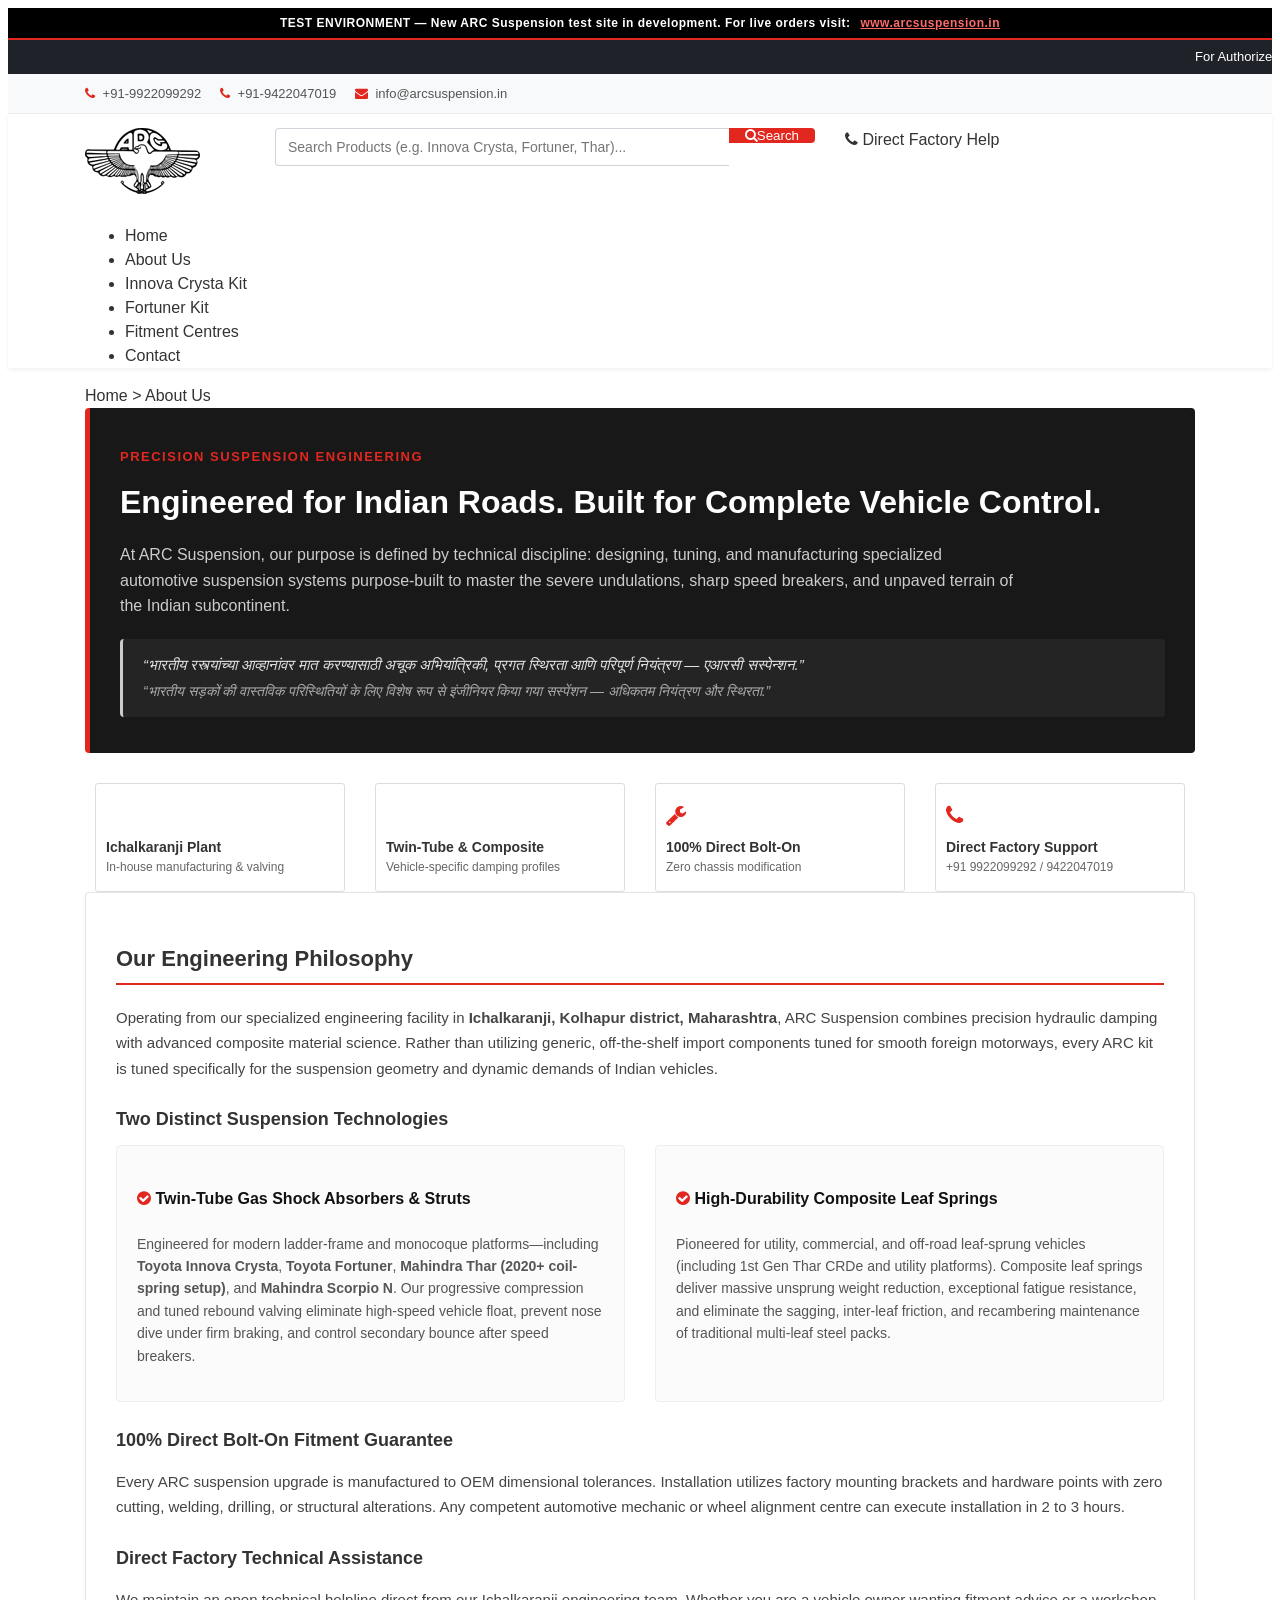
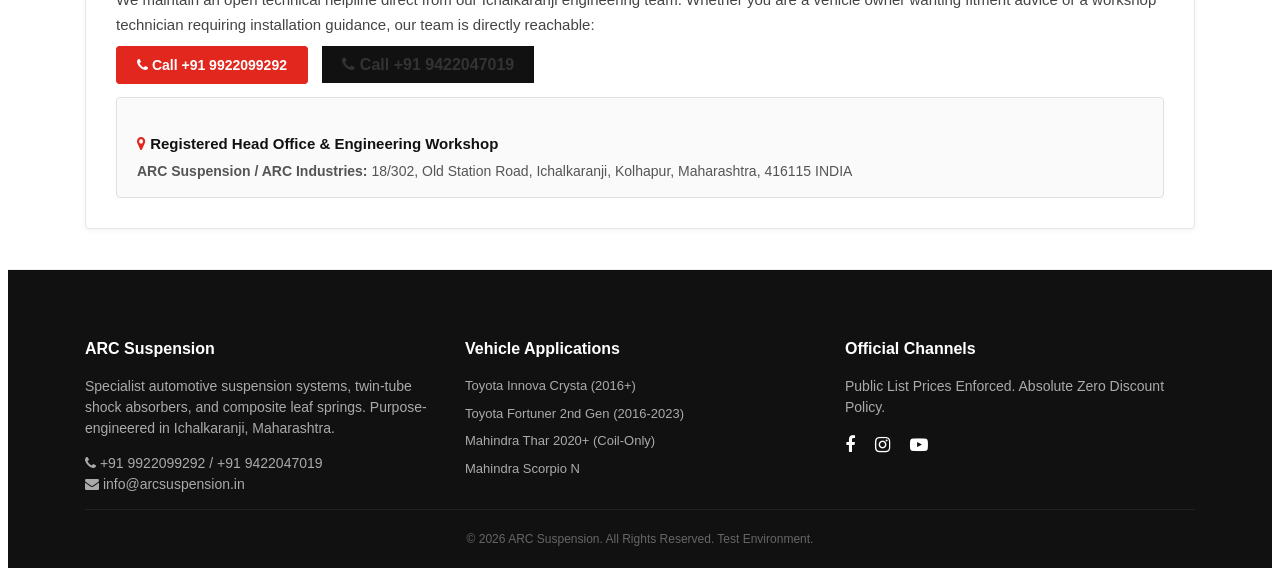
<file: about-us.html>
<!DOCTYPE html>
<html lang="en">
<head>
    <meta charset="UTF-8">
    <meta name="viewport" content="width=device-width, initial-scale=1.0">
    <meta name="robots" content="noindex, follow">
    <title>About ARC Suspension | Engineered for Indian Roads</title>
    <meta name="description" content="Discover ARC Suspension. Indian automotive suspension engineering, heavy-duty shock absorbers, and vehicle stability upgrades. Factory in Ichalkaranji.">
    <link rel="stylesheet" href="assets/css_font-awesome.min.css">
    <link rel="stylesheet" href="parity-style.css">
    <script type="application/ld+json">
    {
      "@context": "https://schema.org",
      "@type": "AutomotiveBusiness",
      "name": "ARC Suspension",
      "alternateName": ["ARC Industries", "ARC Suspensions India"],
      "url": "https://arcsuspension.in/about-us",
      "logo": "https://arcsuspension.in/assets/logo.png",
      "description": "Indian manufacturer of high-performance automotive suspension systems, twin-tube gas shock absorbers, and composite leaf springs engineered for Indian road conditions.",
      "address": {
        "@type": "PostalAddress",
        "streetAddress": "18/302, Old Station Road",
        "addressLocality": "Ichalkaranji",
        "addressRegion": "Maharashtra",
        "postalCode": "416115",
        "addressCountry": "IN"
      },
      "contactPoint": [
        {
          "@type": "ContactPoint",
          "telephone": "+91-9922099292",
          "contactType": "customer service",
          "areaServed": "IN",
          "availableLanguage": ["English", "Hindi", "Marathi"]
        },
        {
          "@type": "ContactPoint",
          "telephone": "+91-9422047019",
          "contactType": "technical support",
          "areaServed": "IN",
          "availableLanguage": ["English", "Hindi", "Marathi"]
        }
      ],
      "sameAs": [
        "https://www.facebook.com/arc7777",
        "https://www.instagram.com/arcsuspension",
        "https://www.youtube.com/channel/UCCrl0WGTPtMUMuSQ0p9oLEw"
      ]
    }
    </script>
</head>
<body class="arc-source-parity">

<!-- ARC Suspension Header Component -->
<div class="arc-test-site-notice">
    TEST ENVIRONMENT — New ARC Suspension test site in development. For live orders visit: 
    <a href="https://www.arcsuspension.in/" target="_blank" rel="noopener">www.arcsuspension.in</a>
</div>

<div class="top-header">
    <div class="container position-relative">
        <div class="marquee-text">
            For Authorized Dealer Inquiries & Suspension Upgrade Technical Guidance: Call +91-9922099292 | Pan-India Express Factory Dispatch Direct to Fitment Centres
        </div>
    </div>
</div>

<div class="header-top d-none d-md-block">
    <div class="container">
        <div class="d-flex justify-content-between align-items-center">
            <div>
                <a href="tel:+91-9922099292"><i class="fa fa-phone"></i> +91-9922099292</a>
                <a href="tel:+91-9422047019"><i class="fa fa-phone"></i> +91-9422047019</a>
                <a href="mailto:info@arcsuspension.in"><i class="fa fa-envelope"></i> info@arcsuspension.in</a>
            </div>
            <div>
                <a href="about-us.html" style="font-weight: 700; color: #E1271E;">About Us</a>
                <a href="https://www.arcsuspension.in/dealers" target="_blank" rel="noopener">Fitment Centres</a>
                <a href="https://www.arcsuspension.in/contact" target="_blank" rel="noopener">Contact Us</a>
            </div>
        </div>
    </div>
</div>

<header class="sticky-top">
    <div class="inner-header">
        <div class="container">
            <div class="row align-items-center">
                <div class="col-5 col-md-3 col-lg-2 order-lg-1 d-flex align-items-center">
                    <div class="logo-flex">
                        <a href="index.html">
                            <img src="assets/logo.png" alt="ARC Suspension" class="logo">
                        </a>
                    </div>
                </div>
                <div class="col-12 col-md-12 col-lg-6 order-lg-2 mt-2 mt-lg-0">
                    <div class="search-product">
                        <form action="search.html" method="get">
                            <div class="input-group">
                                <input type="text" name="q" class="form-control" placeholder="Search Products (e.g. Innova Crysta, Fortuner, Thar)..." autocomplete="off" required>
                                <div class="input-group-append">
                                    <button type="submit" class="input-group-text"><i class="fa fa-search"></i> Search</button>
                                </div>
                            </div>
                        </form>
                    </div>
                </div>
                <div class="col-7 col-md-9 col-lg-4 order-lg-3 text-right">
                    <div class="arc-header-actions">
                        <a href="tel:+919922099292" class="arc-quick-call"><i class="fa fa-phone"></i> Direct Factory Help</a>
                    </div>
                </div>
            </div>
        </div>
    </div>
    <div class="main-menu-bg">
        <div class="container">
            <nav class="arc-nav">
                <ul class="arc-nav-list">
                    <li><a href="index.html">Home</a></li>
                    <li><a href="about-us.html" class="active">About Us</a></li>
                    <li><a href="product-crysta.html">Innova Crysta Kit</a></li>
                    <li><a href="product-detail.html">Fortuner Kit</a></li>
                    <li><a href="https://www.arcsuspension.in/dealers" target="_blank">Fitment Centres</a></li>
                    <li><a href="https://www.arcsuspension.in/contact" target="_blank">Contact</a></li>
                </ul>
            </nav>
        </div>
    </div>
</header>

<!-- Breadcrumb -->
<div class="container my-3">
    <nav class="arc-breadcrumb" aria-label="breadcrumb">
        <a href="index.html">Home</a> &gt; <span>About Us</span>
    </nav>
</div>

<!-- Main Content -->
<main class="container my-4">
    <!-- Hero / Dignity Header -->
    <div class="arc-about-hero" style="background: #181818; color: #fff; padding: 36px 30px; border-radius: 4px; border-left: 5px solid #E1271E; margin-bottom: 30px;">
        <span style="font-size: 13px; font-weight: 700; letter-spacing: 1.5px; text-transform: uppercase; color: #E1271E;">Precision Suspension Engineering</span>
        <h1 style="font-size: 32px; font-weight: 800; margin: 10px 0 15px; color: #fff;">Engineered for Indian Roads. Built for Complete Vehicle Control.</h1>
        <p style="font-size: 16px; line-height: 1.6; color: #ccc; max-width: 900px; margin-bottom: 20px;">
            At ARC Suspension, our purpose is defined by technical discipline: designing, tuning, and manufacturing specialized automotive suspension systems purpose-built to master the severe undulations, sharp speed breakers, and unpaved terrain of the Indian subcontinent.
        </p>
        <div style="background: rgba(255,255,255,0.05); padding: 15px 20px; border-radius: 4px; border-left: 3px solid #ccc;">
            <p style="margin: 0; font-size: 15px; font-style: italic; color: #e0e0e0;">
                “भारतीय रस्त्यांच्या आव्हानांवर मात करण्यासाठी अचूक अभियांत्रिकी, प्रगत स्थिरता आणि परिपूर्ण नियंत्रण — एआरसी सस्पेन्शन.”
            </p>
            <p style="margin: 5px 0 0; font-size: 14px; font-style: italic; color: #aaa;">
                “भारतीय सड़कों की वास्तविक परिस्थितियों के लिए विशेष रूप से इंजीनियर किया गया सस्पेंशन — अधिकतम नियंत्रण और स्थिरता.”
            </p>
        </div>
    </div>

    <!-- 4-Chip Technical Ribbon -->
    <div class="row text-center mb-4" style="margin-left: -5px; margin-right: -5px;">
        <div class="col-6 col-md-3 mb-2 px-1">
            <div style="background: #fff; border: 1px solid #ddd; padding: 15px 10px; border-radius: 3px; height: 100%;">
                <div style="color: #E1271E; font-size: 22px; font-weight: 800;"><i class="fa fa-industry"></i></div>
                <div style="font-size: 14px; font-weight: 700; margin-top: 5px;">Ichalkaranji Plant</div>
                <div style="font-size: 12px; color: #666;">In-house manufacturing & valving</div>
            </div>
        </div>
        <div class="col-6 col-md-3 mb-2 px-1">
            <div style="background: #fff; border: 1px solid #ddd; padding: 15px 10px; border-radius: 3px; height: 100%;">
                <div style="color: #E1271E; font-size: 22px; font-weight: 800;"><i class="fa fa-cogs"></i></div>
                <div style="font-size: 14px; font-weight: 700; margin-top: 5px;">Twin-Tube & Composite</div>
                <div style="font-size: 12px; color: #666;">Vehicle-specific damping profiles</div>
            </div>
        </div>
        <div class="col-6 col-md-3 mb-2 px-1">
            <div style="background: #fff; border: 1px solid #ddd; padding: 15px 10px; border-radius: 3px; height: 100%;">
                <div style="color: #E1271E; font-size: 22px; font-weight: 800;"><i class="fa fa-wrench"></i></div>
                <div style="font-size: 14px; font-weight: 700; margin-top: 5px;">100% Direct Bolt-On</div>
                <div style="font-size: 12px; color: #666;">Zero chassis modification</div>
            </div>
        </div>
        <div class="col-6 col-md-3 mb-2 px-1">
            <div style="background: #fff; border: 1px solid #ddd; padding: 15px 10px; border-radius: 3px; height: 100%;">
                <div style="color: #E1271E; font-size: 22px; font-weight: 800;"><i class="fa fa-phone"></i></div>
                <div style="font-size: 14px; font-weight: 700; margin-top: 5px;">Direct Factory Support</div>
                <div style="font-size: 12px; color: #666;">+91 9922099292 / 9422047019</div>
            </div>
        </div>
    </div>

    <!-- Main Content Card -->
    <div style="background: #fff; border: 1px solid #e5e5e5; padding: 30px; border-radius: 4px; box-shadow: 0 2px 6px rgba(0,0,0,0.04);">
        <h2 style="font-size: 22px; font-weight: 700; border-bottom: 2px solid #E1271E; padding-bottom: 8px; margin-bottom: 20px;">
            Our Engineering Philosophy
        </h2>
        <p style="line-height: 1.7; font-size: 15px; color: #444;">
            Operating from our specialized engineering facility in <strong>Ichalkaranji, Kolhapur district, Maharashtra</strong>, ARC Suspension combines precision hydraulic damping with advanced composite material science. Rather than utilizing generic, off-the-shelf import components tuned for smooth foreign motorways, every ARC kit is tuned specifically for the suspension geometry and dynamic demands of Indian vehicles.
        </p>

        <h3 style="font-size: 18px; font-weight: 700; margin-top: 25px; margin-bottom: 12px;">Two Distinct Suspension Technologies</h3>
        <div class="row">
            <div class="col-md-6 mb-3">
                <div style="background: #fbfbfb; border: 1px solid #eee; padding: 20px; border-radius: 4px; height: 100%;">
                    <h4 style="font-size: 16px; font-weight: 700; color: #111;"><i class="fa fa-check-circle" style="color: #E1271E;"></i> Twin-Tube Gas Shock Absorbers & Struts</h4>
                    <p style="font-size: 14px; line-height: 1.6; color: #555; margin-top: 10px;">
                        Engineered for modern ladder-frame and monocoque platforms—including <strong>Toyota Innova Crysta</strong>, <strong>Toyota Fortuner</strong>, <strong>Mahindra Thar (2020+ coil-spring setup)</strong>, and <strong>Mahindra Scorpio N</strong>. Our progressive compression and tuned rebound valving eliminate high-speed vehicle float, prevent nose dive under firm braking, and control secondary bounce after speed breakers.
                    </p>
                </div>
            </div>
            <div class="col-md-6 mb-3">
                <div style="background: #fbfbfb; border: 1px solid #eee; padding: 20px; border-radius: 4px; height: 100%;">
                    <h4 style="font-size: 16px; font-weight: 700; color: #111;"><i class="fa fa-check-circle" style="color: #E1271E;"></i> High-Durability Composite Leaf Springs</h4>
                    <p style="font-size: 14px; line-height: 1.6; color: #555; margin-top: 10px;">
                        Pioneered for utility, commercial, and off-road leaf-sprung vehicles (including 1st Gen Thar CRDe and utility platforms). Composite leaf springs deliver massive unsprung weight reduction, exceptional fatigue resistance, and eliminate the sagging, inter-leaf friction, and recambering maintenance of traditional multi-leaf steel packs.
                    </p>
                </div>
            </div>
        </div>

        <h3 style="font-size: 18px; font-weight: 700; margin-top: 25px; margin-bottom: 12px;">100% Direct Bolt-On Fitment Guarantee</h3>
        <p style="line-height: 1.7; font-size: 15px; color: #444;">
            Every ARC suspension upgrade is manufactured to OEM dimensional tolerances. Installation utilizes factory mounting brackets and hardware points with zero cutting, welding, drilling, or structural alterations. Any competent automotive mechanic or wheel alignment centre can execute installation in 2 to 3 hours.
        </p>

        <h3 style="font-size: 18px; font-weight: 700; margin-top: 25px; margin-bottom: 12px;">Direct Factory Technical Assistance</h3>
        <p style="line-height: 1.7; font-size: 15px; color: #444;">
            We maintain an open technical helpline direct from our Ichalkaranji engineering team. Whether you are a vehicle owner wanting fitment advice or a workshop technician requiring installation guidance, our team is directly reachable:
        </p>
        <div style="margin-top: 15px;">
            <a href="tel:+919922099292" class="btn btn-primary" style="background: #E1271E; border-color: #E1271E; font-weight: 700; padding: 10px 20px; margin-right: 10px; margin-bottom: 10px;"><i class="fa fa-phone"></i> Call +91 9922099292</a>
            <a href="tel:+919422047019" class="btn btn-dark" style="background: #111; border-color: #111; font-weight: 700; padding: 10px 20px; margin-bottom: 10px;"><i class="fa fa-phone"></i> Call +91 9422047019</a>
        </div>
        <div style="margin-top: 20px; background: #fafafa; border: 1px solid #e0e0e0; border-radius: 4px; padding: 15px 20px;">
            <h4 style="font-size: 15px; font-weight: 700; color: #111; margin-bottom: 6px;"><i class="fa fa-map-marker" style="color: #E1271E;"></i> Registered Head Office & Engineering Workshop</h4>
            <p style="margin: 0; font-size: 14px; color: #555;">
                <strong>ARC Suspension / ARC Industries:</strong> 18/302, Old Station Road, Ichalkaranji, Kolhapur, Maharashtra, 416115 INDIA
            </p>
        </div>
    </div>
</main>

<!-- Footer -->
<footer style="background: #111; color: #aaa; padding: 40px 0 20px; margin-top: 40px; font-size: 14px;">
    <div class="container">
        <div class="row">
            <div class="col-md-4 mb-3">
                <h5 style="color: #fff; font-size: 16px; font-weight: 700; margin-bottom: 15px;">ARC Suspension</h5>
                <p>Specialist automotive suspension systems, twin-tube shock absorbers, and composite leaf springs. Purpose-engineered in Ichalkaranji, Maharashtra.</p>
                <p><i class="fa fa-phone"></i> +91 9922099292 / +91 9422047019<br><i class="fa fa-envelope"></i> info@arcsuspension.in</p>
            </div>
            <div class="col-md-4 mb-3">
                <h5 style="color: #fff; font-size: 16px; font-weight: 700; margin-bottom: 15px;">Vehicle Applications</h5>
                <ul style="list-style: none; padding: 0;">
                    <li><a href="product-crysta.html" style="color: #aaa; text-decoration: none;">Toyota Innova Crysta (2016+)</a></li>
                    <li><a href="product-detail.html" style="color: #aaa; text-decoration: none;">Toyota Fortuner 2nd Gen (2016-2023)</a></li>
                    <li><a href="index.html" style="color: #aaa; text-decoration: none;">Mahindra Thar 2020+ (Coil-Only)</a></li>
                    <li><a href="index.html" style="color: #aaa; text-decoration: none;">Mahindra Scorpio N</a></li>
                </ul>
            </div>
            <div class="col-md-4 mb-3">
                <h5 style="color: #fff; font-size: 16px; font-weight: 700; margin-bottom: 15px;">Official Channels</h5>
                <p>Public List Prices Enforced. Absolute Zero Discount Policy.</p>
                <div style="font-size: 18px;">
                    <a href="https://www.facebook.com/arc7777" target="_blank" style="color: #fff; margin-right: 15px;"><i class="fa fa-facebook"></i></a>
                    <a href="https://www.instagram.com/arcsuspension" target="_blank" style="color: #fff; margin-right: 15px;"><i class="fa fa-instagram"></i></a>
                    <a href="https://www.youtube.com/channel/UCCrl0WGTPtMUMuSQ0p9oLEw" target="_blank" style="color: #fff;"><i class="fa fa-youtube-play"></i></a>
                </div>
            </div>
        </div>
        <div style="border-top: 1px solid #222; padding-top: 20px; text-align: center; font-size: 12px; color: #666;">
            © 2026 ARC Suspension. All Rights Reserved. Test Environment.
        </div>
    </div>
</footer>

</body>
</html>
</file>
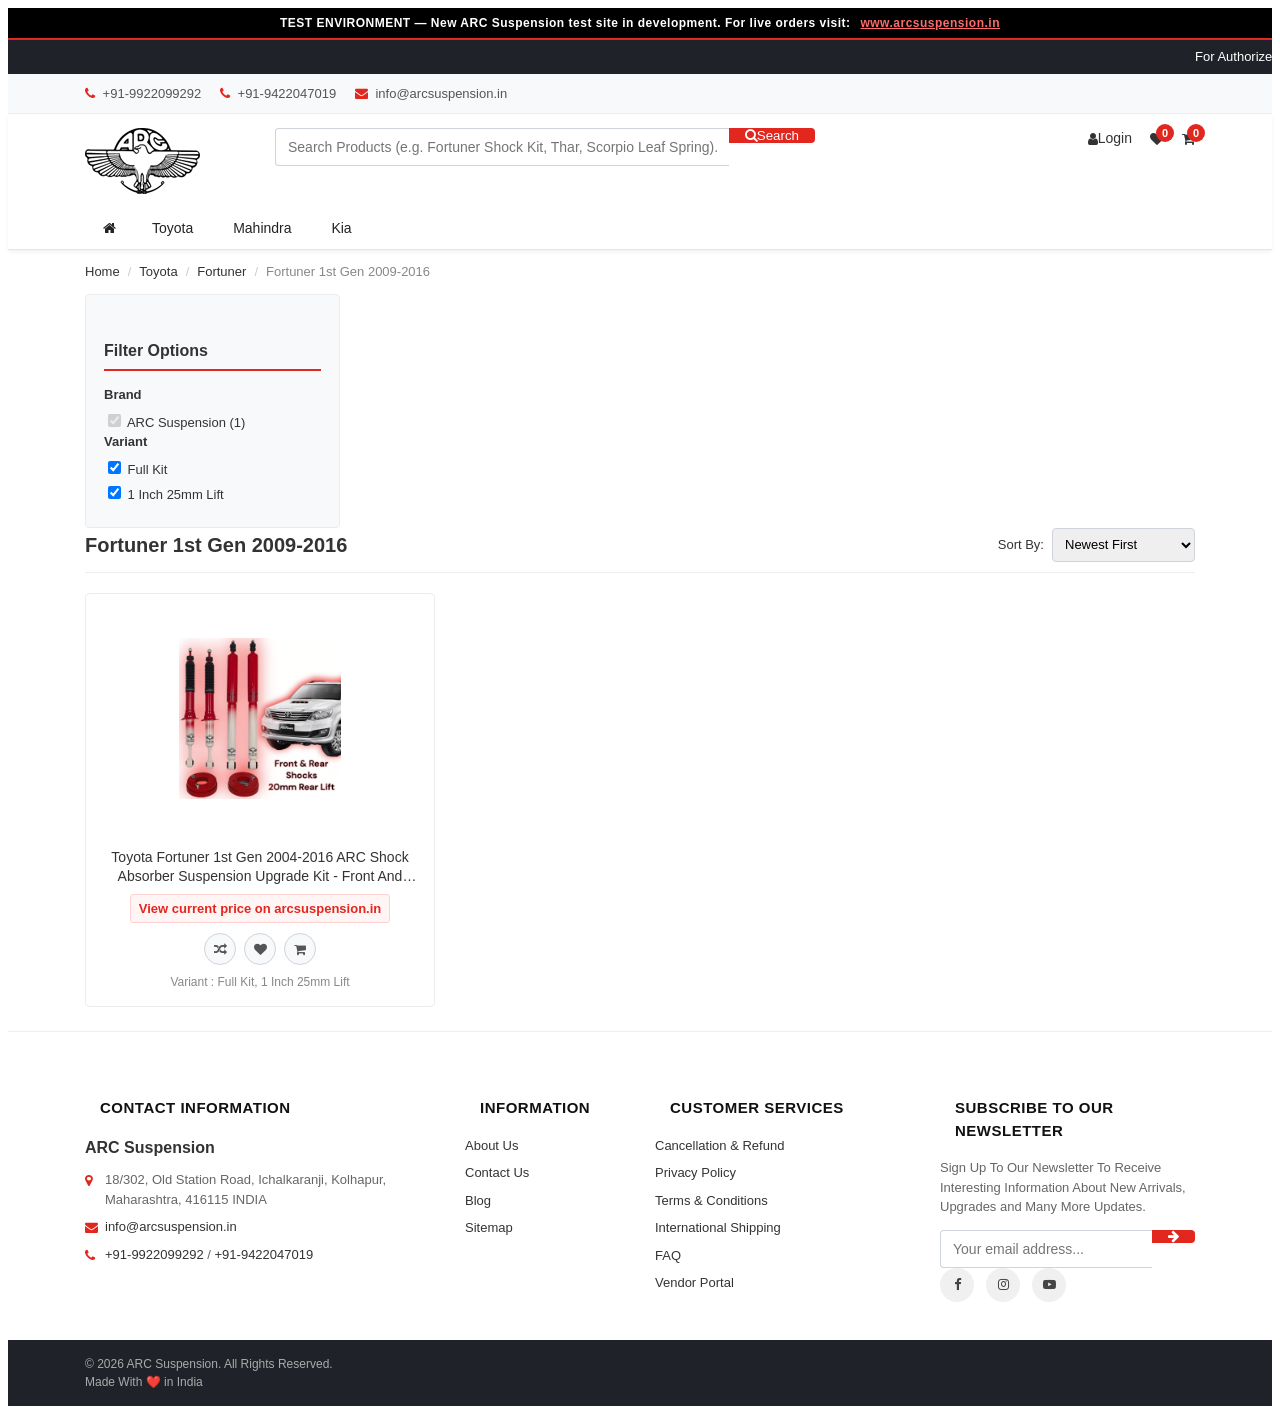
<file: generation-catalog.html>
<!DOCTYPE html>
<html lang="en">
<head>
    <meta charset="UTF-8">
    <meta name="viewport" content="width=device-width, initial-scale=1.0">
    <meta name="robots" content="noindex, follow">
    <title>Toyota - Fortuner - Fortuner 1st Gen 2009-2016 : ARC Suspension</title>
    <link rel="stylesheet" href="assets/css_font-awesome.min.css">
    <link rel="stylesheet" href="parity-style.css">
</head>
<body class="arc-source-parity">

<!-- ARC Suspension Header Component (Strict Source Parity) -->
<!-- Environment Test Notice -->
<div class="arc-test-site-notice">
    TEST ENVIRONMENT — New ARC Suspension test site in development. For live orders visit: 
    <a href="https://www.arcsuspension.in/" target="_blank" rel="noopener">www.arcsuspension.in</a>
</div>

<!-- Row 1: Scrolling Fitment & Delivery Marquee -->
<div class="top-header">
    <div class="container position-relative">
        <div class="marquee-text">
            For Authorized Dealer Inquiries & Suspension Upgrade Technical Guidance: Call +91-9922099292 | Pan-India Express Factory Dispatch Direct to Fitment Centres
        </div>
    </div>
</div>

<!-- Row 2: Dual Contact Strip -->
<div class="header-top d-none d-md-block">
    <div class="container">
        <div class="d-flex justify-content-between align-items-center">
            <div>
                <a href="tel:+91-9922099292"><i class="fa fa-phone"></i> +91-9922099292</a>
                <a href="tel:+91-9422047019"><i class="fa fa-phone"></i> +91-9422047019</a>
                <a href="mailto:info@arcsuspension.in"><i class="fa fa-envelope"></i> info@arcsuspension.in</a>
            </div>
            <div>
                <a href="https://www.arcsuspension.in/dealers" target="_blank" rel="noopener">Fitment Centres</a>
                <a href="https://www.arcsuspension.in/contact" target="_blank" rel="noopener">Contact Us</a>
            </div>
        </div>
    </div>
</div>

<!-- Row 3: Brand & Search Bar -->
<header class="sticky-top">
    <div class="inner-header">
        <div class="container">
            <div class="row align-items-center">
                <!-- Col 1: Logo & Mobile Toggle -->
                <div class="col-5 col-md-3 col-lg-2 order-lg-1 d-flex align-items-center">
                    <div class="logo-flex">
                        <a href="index.html">
                            <img src="assets/logo.png" alt="ARC Suspension" class="logo">
                        </a>
                    </div>
                </div>

                <!-- Col 2: Centered Search Bar -->
                <div class="col-12 col-md-12 col-lg-6 order-lg-2 mt-2 mt-lg-0">
                    <div class="search-product">
                        <form action="search.html" method="get">
                            <div class="input-group">
                                <input type="text" name="q" class="form-control" placeholder="Search Products (e.g. Fortuner Shock Kit, Thar, Scorpio Leaf Spring)..." autocomplete="off" required>
                                <div class="input-group-append">
                                    <button type="submit" class="input-group-text"><i class="fa fa-search"></i> Search</button>
                                </div>
                            </div>
                        </form>
                    </div>
                </div>

                <!-- Col 3: User Login, Wishlist, Cart -->
                <div class="col-7 col-md-9 col-lg-4 order-lg-3 user-cont">
                    <ul>
                        <li>
                            <a href="https://www.arcsuspension.in/login" target="_blank" rel="noopener">
                                <i class="fa fa-user"></i> <span class="d-none d-sm-inline ml-1">Login</span>
                            </a>
                        </li>
                        <li>
                            <a href="https://www.arcsuspension.in/wishview" target="_blank" rel="noopener" title="Wishlist">
                                <i class="fa fa-heart"></i>
                                <span class="mem-cart-count-badge">0</span>
                            </a>
                        </li>
                        <li>
                            <a href="https://www.arcsuspension.in/cartview" target="_blank" rel="noopener" title="Cart">
                                <i class="fa fa-shopping-cart"></i>
                                <span class="mem-cart-count-badge">0</span>
                            </a>
                        </li>
                    </ul>
                </div>
            </div>
        </div>
    </div>

    <!-- Row 4: Category Mega-Menu -->
    <nav class="cat-nav">
        <div class="back-category">
            <i class="fa fa-arrow-left mr-2"></i> ALL CATEGORIES
        </div>
        <div class="container">
            <ul class="navbar-nav">
                <li class="nav-item">
                    <a href="index.html" title="Home"><i class="fa fa-home"></i></a>
                </li>
                <!-- Toyota Mega Menu -->
                <li class="nav-item">
                    <a href="generation-catalog.html?make=Toyota">Toyota <i class="fa fa-angle-down"></i></a>
                    <div class="mega-drop-menu">
                        <div>
                            <div class="menu-cat-head"><a href="generation-catalog.html?make=Toyota&model=Fortuner">Fortuner</a></div>
                            <ul>
                                <li><a href="generation-catalog.html?make=Toyota&model=Fortuner&gen=1st-Gen">Fortuner 1st Gen 2009-2016</a></li>
                                <li><a href="generation-catalog.html?make=Toyota&model=Fortuner&gen=2nd-Gen">Fortuner 2nd Gen 2016-2023</a></li>
                            </ul>
                        </div>
                        <div>
                            <div class="menu-cat-head"><a href="generation-catalog.html?make=Toyota&model=Innova">Innova</a></div>
                            <ul>
                                <li><a href="generation-catalog.html?make=Toyota&model=Innova&gen=1st-Gen">Innova 1st Gen</a></li>
                                <li><a href="generation-catalog.html?make=Toyota&model=Innova&gen=Crysta">Innova Crysta 2nd Gen 2016-2021</a></li>
                            </ul>
                        </div>
                        <div>
                            <div class="menu-cat-head"><a href="generation-catalog.html?make=Toyota&model=Hilux">Hilux</a></div>
                            <ul>
                                <li><a href="generation-catalog.html?make=Toyota&model=Hilux&gen=8th-Gen">Hilux 8th Gen (AN110/AN120/AN130)</a></li>
                            </ul>
                        </div>
                        <div>
                            <div class="menu-cat-head"><a href="generation-catalog.html?make=Toyota&model=Etios">Etios</a></div>
                            <ul>
                                <li><a href="generation-catalog.html?make=Toyota&model=Etios&gen=Liva">Etios Liva</a></li>
                            </ul>
                        </div>
                    </div>
                </li>
                <!-- Mahindra Mega Menu -->
                <li class="nav-item">
                    <a href="generation-catalog.html?make=Mahindra">Mahindra <i class="fa fa-angle-down"></i></a>
                    <div class="mega-drop-menu">
                        <div>
                            <div class="menu-cat-head"><a href="generation-catalog.html?make=Mahindra&model=Thar">Thar</a></div>
                            <ul>
                                <li><a href="generation-catalog.html?make=Mahindra&model=Thar&gen=ROXX">Thar ROXX</a></li>
                                <li><a href="generation-catalog.html?make=Mahindra&model=Thar&gen=2020">Thar 2020+ (Coil Spring)</a></li>
                                <li><a href="generation-catalog.html?make=Mahindra&model=Thar&gen=CRDe">Thar CRDe</a></li>
                            </ul>
                        </div>
                        <div>
                            <div class="menu-cat-head"><a href="generation-catalog.html?make=Mahindra&model=Bolero">Bolero</a></div>
                            <ul>
                                <li><a href="generation-catalog.html?make=Mahindra&model=Bolero&gen=Neo">Bolero Neo</a></li>
                                <li><a href="generation-catalog.html?make=Mahindra&model=Bolero&gen=2020">Bolero 2020-2023</a></li>
                                <li><a href="generation-catalog.html?make=Mahindra&model=Bolero&gen=4WD">Bolero 4WD 4x4</a></li>
                                <li><a href="generation-catalog.html?make=Mahindra&model=Bolero&gen=PowerPlus">Bolero Power Plus</a></li>
                            </ul>
                        </div>
                        <div>
                            <div class="menu-cat-head"><a href="generation-catalog.html?make=Mahindra&model=Scorpio">Scorpio</a></div>
                            <ul>
                                <li><a href="generation-catalog.html?make=Mahindra&model=Scorpio&gen=ScorpioN">Scorpio N ARC Suspension</a></li>
                                <li><a href="generation-catalog.html?make=Mahindra&model=Scorpio&gen=Classic">Scorpio Classic</a></li>
                                <li><a href="generation-catalog.html?make=Mahindra&model=Scorpio&gen=S-Series">Scorpio 2014-2023 S Series</a></li>
                            </ul>
                        </div>
                        <div>
                            <div class="menu-cat-head"><a href="generation-catalog.html?make=Mahindra&model=XUV">XUV Series</a></div>
                            <ul>
                                <li><a href="generation-catalog.html?make=Mahindra&model=XUV700">XUV 700</a></li>
                                <li><a href="generation-catalog.html?make=Mahindra&model=XUV500">XUV 500</a></li>
                                <li><a href="generation-catalog.html?make=Mahindra&model=XUV300">XUV 300</a></li>
                            </ul>
                        </div>
                    </div>
                </li>
                <!-- Kia Mega Menu -->
                <li class="nav-item">
                    <a href="generation-catalog.html?make=Kia">Kia <i class="fa fa-angle-down"></i></a>
                    <div class="mega-drop-menu">
                        <div>
                            <div class="menu-cat-head"><a href="generation-catalog.html?make=Kia&model=Carens">Carens</a></div>
                            <ul><li><a href="generation-catalog.html?make=Kia&model=Carens&gen=2022">Kia Carens Since 2022</a></li></ul>
                        </div>
                        <div>
                            <div class="menu-cat-head"><a href="generation-catalog.html?make=Kia&model=Sonet">Sonet</a></div>
                            <ul><li><a href="generation-catalog.html?make=Kia&model=Sonet&gen=All">Kia Sonet ARC Suspension</a></li></ul>
                        </div>
                        <div>
                            <div class="menu-cat-head"><a href="generation-catalog.html?make=Kia&model=Seltos">Seltos</a></div>
                            <ul><li><a href="generation-catalog.html?make=Kia&model=Seltos&gen=All">Kia Seltos</a></li></ul>
                        </div>
                    </div>
                </li>
            </ul>
        </div>
    </nav>
</header>


<div class="container py-3">
    <!-- Breadcrumbs -->
    <ul class="breadcrumb">
        <li><a href="index.html">Home</a></li>
        <li><a href="generation-catalog.html?make=Toyota">Toyota</a></li>
        <li><a href="generation-catalog.html?make=Toyota&model=Fortuner">Fortuner</a></li>
        <li>Fortuner 1st Gen 2009-2016</li>
    </ul>

    <div class="row">
        <!-- Sidebar Filters -->
        <div class="col-12 col-md-4 col-lg-3 mb-4">
            <div style="background:#F8F9FA; border:1px solid #ECECEC; border-radius:4px; padding:18px;">
                <h5 style="font-size:16px; font-weight:700; margin-bottom:14px; border-bottom:2px solid #E1271E; padding-bottom:6px;">Filter Options</h5>
                
                <div class="mb-3">
                    <label style="font-size:13px; font-weight:700; display:block; margin-bottom:6px;">Brand</label>
                    <div style="font-size:13px;"><input type="checkbox" checked disabled> ARC Suspension (1)</div>
                </div>

                <div class="mb-3">
                    <label style="font-size:13px; font-weight:700; display:block; margin-bottom:6px;">Variant</label>
                    <div style="font-size:13px; margin-bottom:4px;"><input type="checkbox" checked> Full Kit</div>
                    <div style="font-size:13px; margin-bottom:4px;"><input type="checkbox" checked> 1 Inch 25mm Lift</div>
                </div>
            </div>
        </div>

        <!-- Main Product Listing -->
        <div class="col-12 col-md-8 col-lg-9">
            <!-- Top Controls Bar -->
            <div style="display:flex; justify-content:space-between; align-items:center; flex-wrap:wrap; margin-bottom:20px; border-bottom:1px solid #EEEEEE; padding-bottom:10px;">
                <h1 style="font-size:20px; font-weight:700; margin:0;">Fortuner 1st Gen 2009-2016</h1>
                <div style="display:flex; align-items:center; gap:8px;">
                    <label style="font-size:13px; margin:0;">Sort By:</label>
                    <select style="height:34px; font-size:13px; border:1px solid #CED4DA; border-radius:4px; padding:0 8px;">
                        <option>Newest First</option>
                        <option>Price Low To High</option>
                        <option>Price High To Low</option>
                    </select>
                </div>
            </div>

            <!-- Product Cards Grid -->
            <div class="row">
                <div class="col-6 col-sm-6 col-md-6 col-lg-4">
                    <div class="pro-thumb-col card">
                        <div class="prod-pic-fig">
                            <a href="product-detail.html">
                                <img src="assets/toyota_fortuner_1st_gen_2004_2016_arc_shock_absorber_suspension_upgrade_kit_front_and_rear_rear_lift_spacers_full_kit-145.webp" alt="Toyota Fortuner 1st Gen Kit">
                            </a>
                        </div>
                        <h2 class="prod-name"><a href="product-detail.html">Toyota Fortuner 1st Gen 2004-2016 ARC Shock Absorber Suspension Upgrade Kit - Front And Rear - Rear Lift Spacers</a></h2>
                        <div class="prod-total-price">
                            <span class="pro-price-replacement">View current price on arcsuspension.in</span>
                        </div>
                        <div class="prod-over-action">
                            <span class="thumb-hov-btn" title="Compare"><i class="fa fa-random"></i></span>
                            <span class="thumb-hov-btn" title="Wishlist"><i class="fa fa-heart"></i></span>
                            <a href="https://www.arcsuspension.in/toyota/fortuner/fortuner-1st-gen-2009-2016/toyota-fortuner-1st-gen-2004-2016-arc-shock-absorber-suspension-upgrade-kit-front-and-rear-rear-lift-spacers-full-kit" target="_blank" rel="noopener" class="thumb-hov-btn" title="Add to Cart on Source"><i class="fa fa-shopping-cart"></i></a>
                        </div>
                        <div style="font-size:12px; color:#888888; margin-top:8px;">Variant : Full Kit, 1 Inch 25mm Lift</div>
                    </div>
                </div>
            </div>
        </div>
    </div>
</div>

<!-- ARC Suspension Footer Component (Strict Source Parity) -->
<footer>
    <div class="container">
        <div class="row">
            <!-- Col 1: Contact Information -->
            <div class="col-12 col-md-12 col-lg-4 col-xl-3 mb-4">
                <h5 class="fot-col-head">Contact Information</h5>
                <div class="footer-contact">
                    <h1 class="h6 mb-2 text-capitalize" style="font-size:16px; font-weight:700;">ARC Suspension</h1>
                    <ul>
                        <li><i class="fa fa-map-marker"></i> 18/302, Old Station Road, Ichalkaranji, Kolhapur, Maharashtra, 416115 INDIA</li>
                        <li><i class="fa fa-envelope"></i> <a href="mailto:info@arcsuspension.in">info@arcsuspension.in</a></li>
                        <li><i class="fa fa-phone"></i> <a href="tel:+91-9922099292">+91-9922099292</a> / <a href="tel:+91-9422047019">+91-9422047019</a></li>
                    </ul>
                </div>
            </div>

            <!-- Col 2: Information -->
            <div class="col-12 col-md-3 col-lg-2 col-xl-2 mb-4">
                <h5 class="fot-col-head">Information</h5>
                <ul>
                    <li><a href="https://www.arcsuspension.in/about-us" target="_blank" rel="noopener">About Us</a></li>
                    <li><a href="https://www.arcsuspension.in/contact" target="_blank" rel="noopener">Contact Us</a></li>
                    <li><a href="https://www.arcsuspension.in/bloglist/arc-suspension/" target="_blank" rel="noopener">Blog</a></li>
                    <li><a href="https://www.arcsuspension.in/sitemap" target="_blank" rel="noopener">Sitemap</a></li>
                </ul>
            </div>

            <!-- Col 3: Customer Services -->
            <div class="col-12 col-md-4 col-lg-3 col-xl-3 mb-4">
                <h5 class="fot-col-head">Customer Services</h5>
                <ul>
                    <li><a href="https://www.arcsuspension.in/cancellation-return" target="_blank" rel="noopener">Cancellation & Refund</a></li>
                    <li><a href="https://www.arcsuspension.in/privacy-policy" target="_blank" rel="noopener">Privacy Policy</a></li>
                    <li><a href="https://www.arcsuspension.in/terms-condition" target="_blank" rel="noopener">Terms & Conditions</a></li>
                    <li><a href="https://www.arcsuspension.in/international-shipping" target="_blank" rel="noopener">International Shipping</a></li>
                    <li><a href="https://www.arcsuspension.in/faq" target="_blank" rel="noopener">FAQ</a></li>
                    <li><a href="https://www.arcsuspension.in/vendors/" target="_blank" rel="noopener">Vendor Portal</a></li>
                </ul>
            </div>

            <!-- Col 4: Newsletter & Social -->
            <div class="col-12 col-md-5 col-lg-3 col-xl-4 mb-4">
                <h5 class="fot-col-head">Subscribe To Our Newsletter</h5>
                <p style="font-size:13px; color:#666666;">Sign Up To Our Newsletter To Receive Interesting Information About New Arrivals, Upgrades and Many More Updates.</p>
                <div class="search-product mb-3">
                    <div class="input-group">
                        <input type="email" class="form-control" placeholder="Your email address..." required>
                        <div class="input-group-append">
                            <button type="button" class="input-group-text"><i class="fa fa-arrow-right"></i></button>
                        </div>
                    </div>
                </div>
                <div class="socialLink">
                    <ul>
                        <li><a href="https://facebook.com/arc7777" target="_blank" rel="noopener" aria-label="Facebook"><i class="fa fa-facebook"></i></a></li>
                        <li><a href="https://www.instagram.com/arcsuspension" target="_blank" rel="noopener" aria-label="Instagram"><i class="fa fa-instagram"></i></a></li>
                        <li><a href="https://www.youtube.com/channel/UCCrl0WGTPtMUMuSQ0" target="_blank" rel="noopener" aria-label="YouTube"><i class="fa fa-youtube-play"></i></a></li>
                    </ul>
                </div>
            </div>
        </div>
    </div>

    <!-- Bottom Strip -->
    <div class="bottm-footer">
        <div class="container d-flex justify-content-between flex-wrap">
            <div>© 2026 ARC Suspension. All Rights Reserved.</div>
            <div>Made With ❤️ in India</div>
        </div>
    </div>
</footer>


<script src="parity-scripts.js"></script>
</body>
</html>
</file>
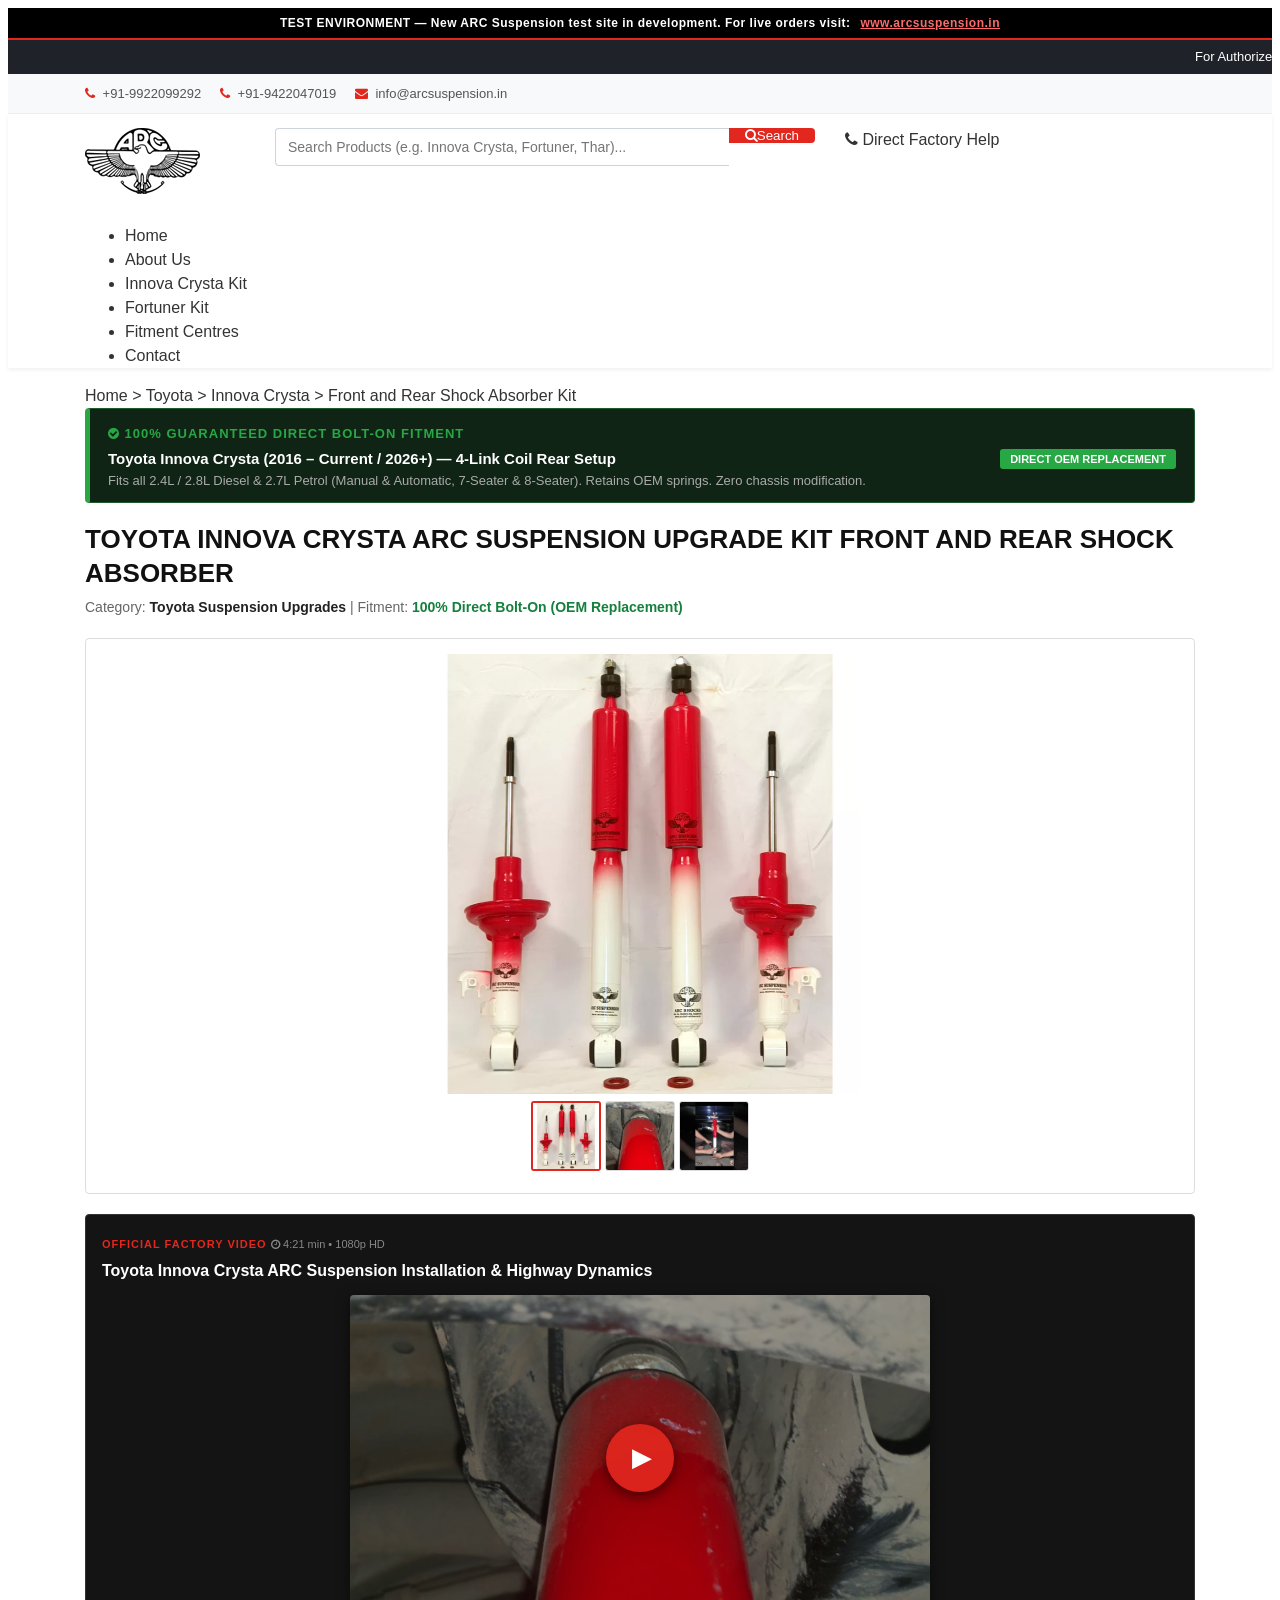
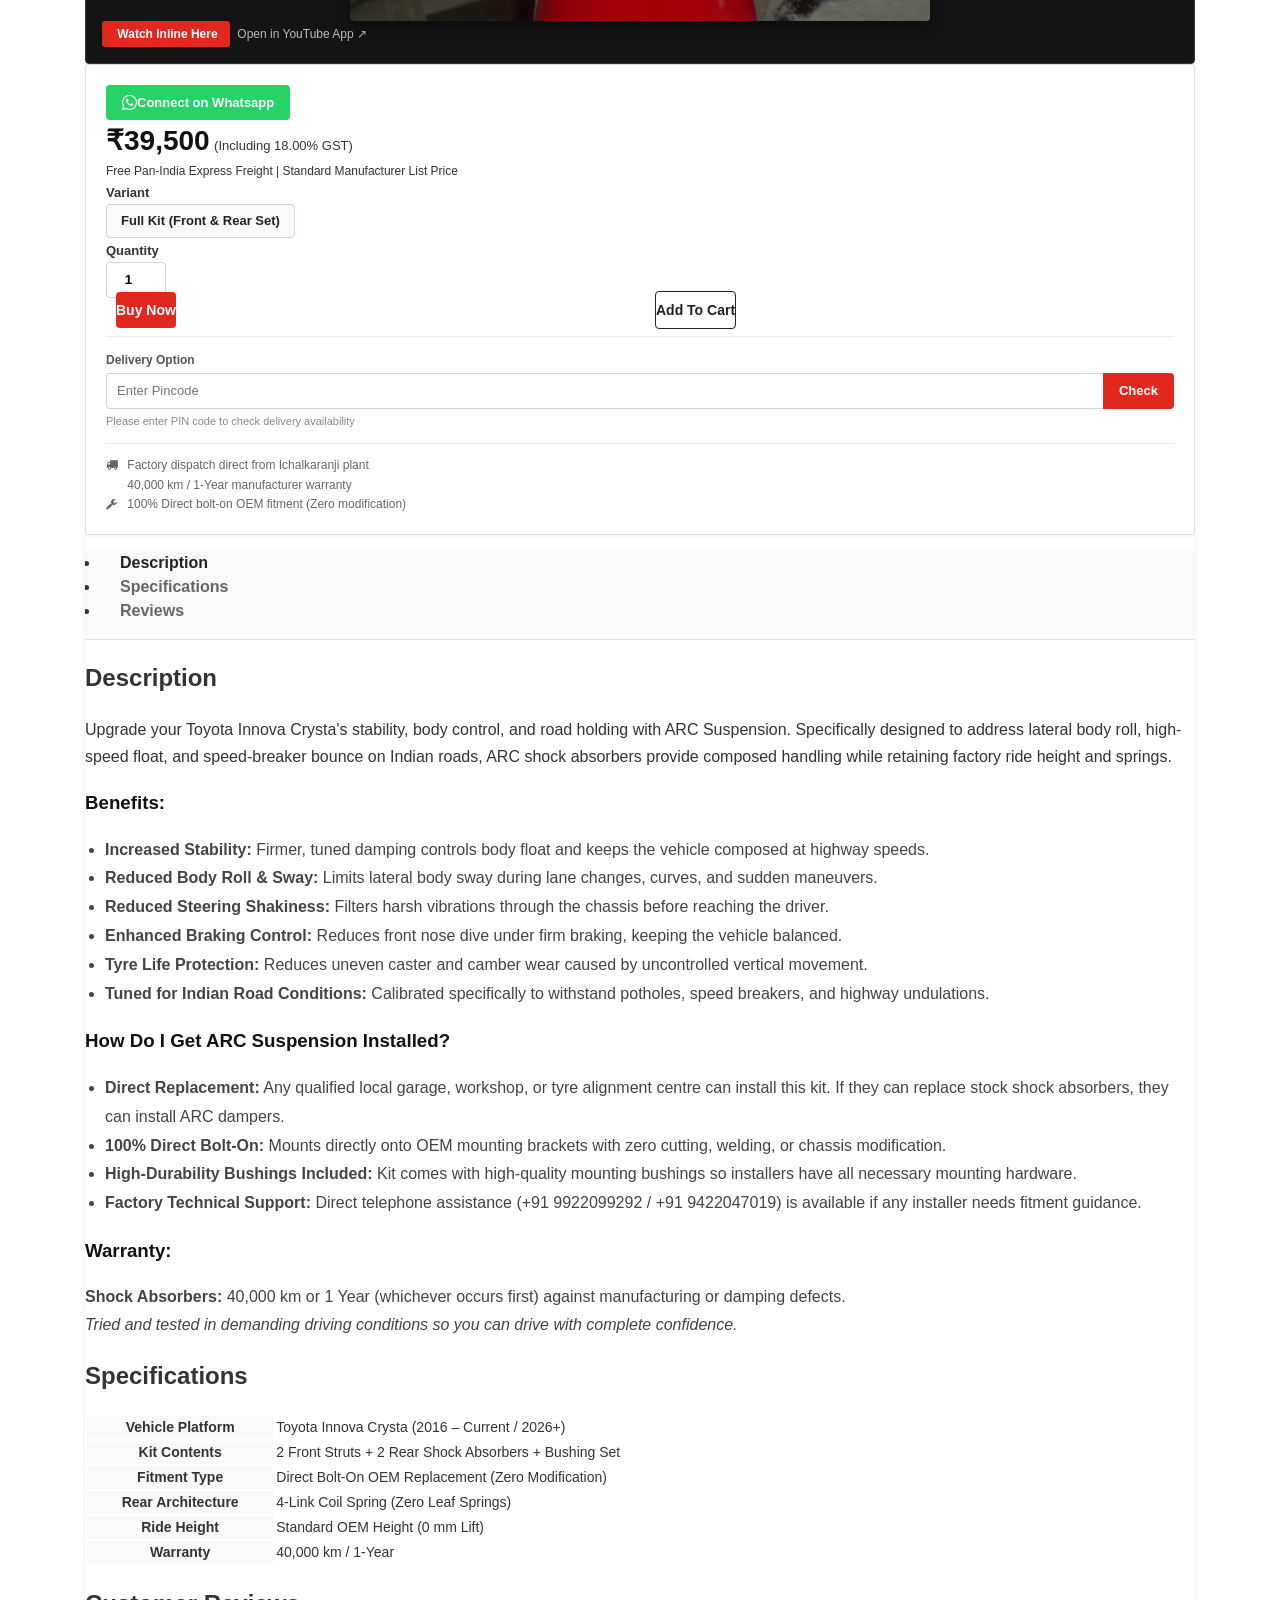
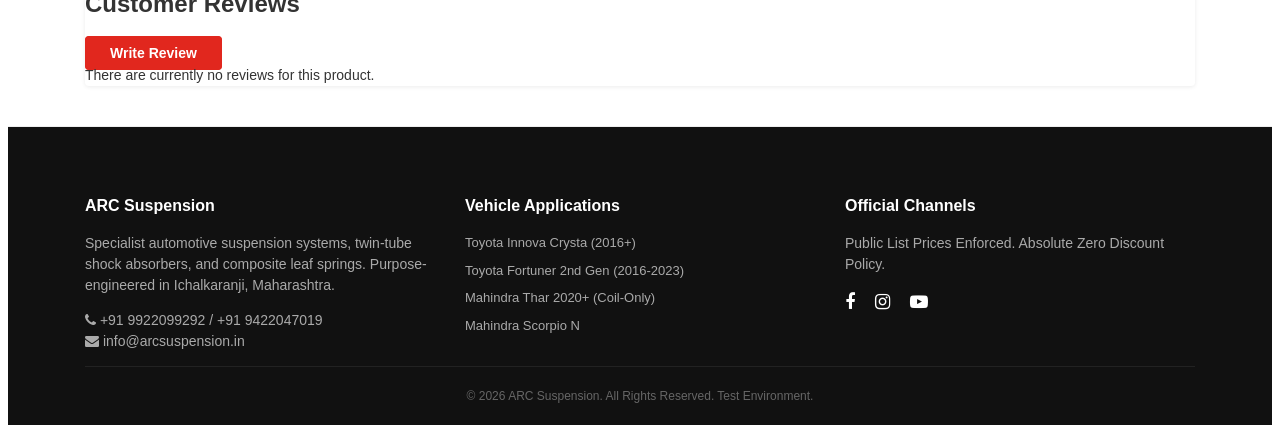
<file: product-crysta.html>
<!DOCTYPE html>
<html lang="en">
<head>
    <meta charset="UTF-8">
    <meta name="viewport" content="width=device-width, initial-scale=1.0">
    <meta name="robots" content="noindex, follow">
    <title>Toyota Innova Crysta Suspension Kit | ARC Suspension</title>
    <meta name="description" content="Upgrade your Toyota Innova Crysta (2016+) with ARC front and rear shock absorbers. Reduce body roll and improve highway stability. Bolt-on kit.">
    <link rel="stylesheet" href="assets/css_font-awesome.min.css">
    <link rel="stylesheet" href="parity-style.css">
    <script type="application/ld+json">
    {
      "@context": "https://schema.org",
      "@graph": [
        {
          "@type": "Product",
          "name": "TOYOTA INNOVA CRYSTA ARC SUSPENSION UPGRADE KIT FRONT AND REAR SHOCK ABSORBER",
          "image": "assets/SITE_crysta_kit_main_800.webp",
          "description": "Twin-tube gas shock absorber upgrade kit for Toyota Innova Crysta (2016 Onwards). Reduces body roll, nose dive, and high-speed pitch. 100% direct bolt-on installation.",
          "brand": {
            "@type": "Brand",
            "name": "ARC Suspension"
          },
          "sku": "ARC-TOY-CRYSTA-KIT",
          "offers": {
            "@type": "Offer",
            "priceCurrency": "INR",
            "price": "39500",
            "priceValidUntil": "2027-12-31",
            "availability": "https://schema.org/InStock",
            "itemCondition": "https://schema.org/NewCondition"
          }
        },
        {
          "@type": "FAQPage",
          "mainEntity": [
            {
              "@type": "Question",
              "name": "Does this ARC kit fit all Toyota Innova Crysta model years?",
              "acceptedAnswer": {
                "@type": "Answer",
                "text": "Yes, the standard ARC Suspension upgrade kit fits all Toyota Innova Crysta models from 2016 onwards through current production models, across all petrol and diesel variants."
              }
            },
            {
              "@type": "Question",
              "name": "Does the ARC Innova Crysta kit alter vehicle ground clearance?",
              "acceptedAnswer": {
                "@type": "Answer",
                "text": "No, the standard ARC kit maintains factory OEM ride height and ground clearance. It operates with the vehicle's original coil springs."
              }
            },
            {
              "@type": "Question",
              "name": "How does ARC Suspension reduce body roll in the Innova Crysta?",
              "acceptedAnswer": {
                "@type": "Answer",
                "text": "ARC twin-tube gas shock absorbers utilize tuned compression and rebound valving specifically calibrated to resist excessive lateral body sway and speed-breaker bounce."
              }
            },
            {
              "@type": "Question",
              "name": "What is the warranty on the Innova Crysta ARC suspension kit?",
              "acceptedAnswer": {
                "@type": "Answer",
                "text": "The kit is covered by a 40,000 km or 1-Year manufacturer warranty against functional defects and leakage."
              }
            }
          ]
        }
      ]
    }
    </script>
</head>
<body class="arc-source-parity">

<!-- ARC Suspension Header Component -->
<div class="arc-test-site-notice">
    TEST ENVIRONMENT — New ARC Suspension test site in development. For live orders visit: 
    <a href="https://www.arcsuspension.in/" target="_blank" rel="noopener">www.arcsuspension.in</a>
</div>

<div class="top-header">
    <div class="container position-relative">
        <div class="marquee-text">
            For Authorized Dealer Inquiries & Suspension Upgrade Technical Guidance: Call +91-9922099292 | Pan-India Express Factory Dispatch Direct to Fitment Centres
        </div>
    </div>
</div>

<div class="header-top d-none d-md-block">
    <div class="container">
        <div class="d-flex justify-content-between align-items-center">
            <div>
                <a href="tel:+91-9922099292"><i class="fa fa-phone"></i> +91-9922099292</a>
                <a href="tel:+91-9422047019"><i class="fa fa-phone"></i> +91-9422047019</a>
                <a href="mailto:info@arcsuspension.in"><i class="fa fa-envelope"></i> info@arcsuspension.in</a>
            </div>
            <div>
                <a href="about-us.html">About Us</a>
                <a href="https://www.arcsuspension.in/dealers" target="_blank" rel="noopener">Fitment Centres</a>
                <a href="https://www.arcsuspension.in/contact" target="_blank" rel="noopener">Contact Us</a>
            </div>
        </div>
    </div>
</div>

<header class="sticky-top">
    <div class="inner-header">
        <div class="container">
            <div class="row align-items-center">
                <div class="col-5 col-md-3 col-lg-2 order-lg-1 d-flex align-items-center">
                    <div class="logo-flex">
                        <a href="index.html">
                            <img src="assets/logo.png" alt="ARC Suspension" class="logo">
                        </a>
                    </div>
                </div>
                <div class="col-12 col-md-12 col-lg-6 order-lg-2 mt-2 mt-lg-0">
                    <div class="search-product">
                        <form action="search.html" method="get">
                            <div class="input-group">
                                <input type="text" name="q" class="form-control" placeholder="Search Products (e.g. Innova Crysta, Fortuner, Thar)..." autocomplete="off" required>
                                <div class="input-group-append">
                                    <button type="submit" class="input-group-text"><i class="fa fa-search"></i> Search</button>
                                </div>
                            </div>
                        </form>
                    </div>
                </div>
                <div class="col-7 col-md-9 col-lg-4 order-lg-3 text-right">
                    <div class="arc-header-actions">
                        <a href="tel:+919922099292" class="arc-quick-call"><i class="fa fa-phone"></i> Direct Factory Help</a>
                    </div>
                </div>
            </div>
        </div>
    </div>
    <div class="main-menu-bg">
        <div class="container">
            <nav class="arc-nav">
                <ul class="arc-nav-list">
                    <li><a href="index.html">Home</a></li>
                    <li><a href="about-us.html">About Us</a></li>
                    <li><a href="product-crysta.html" class="active">Innova Crysta Kit</a></li>
                    <li><a href="product-detail.html">Fortuner Kit</a></li>
                    <li><a href="https://www.arcsuspension.in/dealers" target="_blank">Fitment Centres</a></li>
                    <li><a href="https://www.arcsuspension.in/contact" target="_blank">Contact</a></li>
                </ul>
            </nav>
        </div>
    </div>
</header>

<!-- Breadcrumb -->
<div class="container my-3">
    <nav class="arc-breadcrumb" aria-label="breadcrumb">
        <a href="index.html">Home</a> &gt; <a href="index.html">Toyota</a> &gt; <a href="index.html">Innova Crysta</a> &gt; <span>Front and Rear Shock Absorber Kit</span>
    </nav>
</div>

<!-- Main PDP Layout -->
<main class="container my-3">
    <!-- Vehicle Fitment Guarantee Badge -->
    <div style="background: #0f2415; border: 1px solid #1e5a2e; border-left: 5px solid #28a745; padding: 12px 18px; border-radius: 4px; margin-bottom: 20px; display: flex; align-items: center; justify-content: space-between; flex-wrap: wrap;">
        <div>
            <span style="color: #28a745; font-weight: 800; font-size: 13px; text-transform: uppercase; letter-spacing: 1px;"><i class="fa fa-check-circle"></i> 100% Guaranteed Direct Bolt-On Fitment</span>
            <div style="color: #fff; font-size: 15px; font-weight: 700; margin-top: 3px;">
                Toyota Innova Crysta (2016 – Current / 2026+) — 4-Link Coil Rear Setup
            </div>
            <div style="color: #aaa; font-size: 13px;">
                Fits all 2.4L / 2.8L Diesel & 2.7L Petrol (Manual & Automatic, 7-Seater & 8-Seater). Retains OEM springs. Zero chassis modification.
            </div>
        </div>
        <div style="margin-top: 5px;">
            <span style="background: #28a745; color: #fff; font-size: 11px; font-weight: 700; padding: 4px 10px; border-radius: 3px;">DIRECT OEM REPLACEMENT</span>
        </div>
    </div>

    <!-- Product Title H1 & Subtitle -->
    <div style="margin-bottom: 20px;">
        <h1 style="font-size: 26px; font-weight: 800; color: #111; line-height: 1.3; margin-bottom: 6px;">
            TOYOTA INNOVA CRYSTA ARC SUSPENSION UPGRADE KIT FRONT AND REAR SHOCK ABSORBER
        </h1>
        <div style="font-size: 14px; color: #666; margin-bottom: 20px;">
            Category: <strong style="color: #222;">Toyota Suspension Upgrades</strong> | Fitment: <strong style="color: #15803D;">100% Direct Bolt-On (OEM Replacement)</strong>
        </div>
    </div>

    <!-- Product Layout Grid -->
    <div class="row">
        <!-- Col Left: Gallery & Video Embed -->
        <div class="col-lg-7 mb-4">
            <div style="background: #fff; border: 1px solid #ddd; padding: 15px; border-radius: 4px; text-align: center; margin-bottom: 20px;">
                <img id="main-product-img" src="assets/SITE_crysta_kit_main_800.webp" alt="Toyota Innova Crysta ARC Suspension Upgrade Kit" style="max-width: 100%; height: auto; max-height: 440px; object-fit: contain;">
                <div class="d-flex justify-content-center mt-3" style="gap: 10px;">
                    <img src="assets/SITE_crysta_kit_main_800.webp" alt="Kit Thumbnail" onclick="document.getElementById('main-product-img').src=this.src" style="width: 70px; height: 70px; object-fit: cover; border: 2px solid #E1271E; cursor: pointer; border-radius: 3px;">
                    <img src="assets/YT_PRODUCT_Fqb9VKGTAVg.jpg" alt="Fitment Thumbnail" onclick="document.getElementById('main-product-img').src=this.src" style="width: 70px; height: 70px; object-fit: cover; border: 1px solid #ddd; cursor: pointer; border-radius: 3px;">
                    <img src="assets/YT_PRODUCT_ME1HSPs7sAs.jpg" alt="Installation Thumbnail" onclick="document.getElementById('main-product-img').src=this.src" style="width: 70px; height: 70px; object-fit: cover; border: 1px solid #ddd; cursor: pointer; border-radius: 3px;">
                </div>
            </div>

            <!-- Hybrid Video System: Instant Preview Card + Seamless 1-Tap Inline Player -->
            <div class="arc-video-card" style="background: #141414; border: 1px solid #333; border-radius: 4px; padding: 16px;">
                <div class="d-flex justify-content-between align-items-center mb-2 flex-wrap">
                    <span style="color: #E1271E; font-size: 11px; font-weight: 800; letter-spacing: 1px; text-transform: uppercase;">Official Factory Video</span>
                    <span style="color: #888; font-size: 11px;"><i class="fa fa-clock-o"></i> 4:21 min • 1080p HD</span>
                </div>
                <h4 style="color: #fff; font-size: 16px; font-weight: 700; margin: 4px 0 12px; text-align: left;">Toyota Innova Crysta ARC Suspension Installation & Highway Dynamics</h4>
                
                <!-- Dynamic Player Container (Swaps between Preview Thumbnail & Inline iframe) -->
                <div id="arc-video-player-container" style="position: relative; max-width: 580px; margin: 0 auto; aspect-ratio: 16/9; background: #000; overflow: hidden; border-radius: 4px; box-shadow: 0 4px 14px rgba(0,0,0,0.5);">
                    <div id="arc-video-preview" style="position: relative; width: 100%; height: 100%; cursor: pointer;" onclick="loadInlineVideo('Fqb9VKGTAVg')">
                        <img src="assets/YT_PRODUCT_Fqb9VKGTAVg.jpg" alt="Innova Crysta Video Thumbnail" style="width: 100%; height: 100%; object-fit: cover; display: block;">
                        <div style="position: absolute; top: 0; left: 0; width: 100%; height: 100%; background: rgba(0,0,0,0.3); display: flex; align-items: center; justify-content: center;">
                            <div style="width: 68px; height: 68px; background: rgba(225, 39, 30, 0.92); border-radius: 50%; display: flex; align-items: center; justify-content: center; box-shadow: 0 4px 15px rgba(0,0,0,0.6); transition: transform 0.2s;" onmouseover="this.style.transform='scale(1.1)'" onmouseout="this.style.transform='scale(1.0)'">
                                <span style="color: #fff; font-size: 26px; margin-left: 4px;">▶</span>
                            </div>
                        </div>
                    </div>
                </div>

                <!-- Dual Action Controls (Hybrid: Inline Tap or YouTube App) -->
                <div class="d-flex justify-content-between align-items-center mt-3 flex-wrap" style="gap: 8px;">
                    <button type="button" onclick="loadInlineVideo('Fqb9VKGTAVg')" class="btn btn-sm" style="background: #E1271E; color: #fff; font-weight: 700; font-size: 12px; border-radius: 3px; padding: 6px 12px; border: none; cursor: pointer;">
                        <i class="fa fa-play mr-1"></i> Watch Inline Here
                    </button>
                    <a href="https://www.youtube.com/watch?v=Fqb9VKGTAVg" target="_blank" rel="noopener noreferrer" style="color: #bbb; font-size: 12px; text-decoration: none;">
                        <i class="fa fa-external-link mr-1"></i> Open in YouTube App ↗
                    </a>
                </div>
            </div>
        </div>

        <!-- Col Right: Compact Purchase Card (Strict arcsuspension.in Parity) -->
        <div class="col-lg-5 mb-4">
            <div style="background: #fff; border: 1px solid #ddd; padding: 20px; border-radius: 4px; box-shadow: 0 1px 4px rgba(0,0,0,0.06);">
                <!-- Connect on Whatsapp -->
                <div class="mb-3">
                    <a href="https://api.whatsapp.com/send?phone=+919922099292&text=Hi%2C+I+am+interested+in+the+product.+Toyota+Innova+Crysta+ARC+Suspension+Upgrade+Kit" target="_blank" rel="noopener" style="display:inline-flex; align-items:center; background:#25D366; color:#fff; padding:8px 16px; border-radius:4px; text-decoration:none; font-weight:700; font-size:13px;">
                        <i class="fa fa-whatsapp mr-2" style="font-size:18px;"></i> Connect on Whatsapp
                    </a>
                </div>

                <!-- Price Block -->
                <div class="d-flex align-items-baseline mb-1">
                    <span style="font-size: 28px; font-weight: 800; color: #111;">₹39,500</span>
                    <span class="text-muted ml-2" style="font-size:13px;">(Including 18.00% GST)</span>
                </div>
                <div class="text-muted mb-3" style="font-size:12px;">
                    Free Pan-India Express Freight | Standard Manufacturer List Price
                </div>

                <!-- Variant Selection: Full Kit Only -->
                <div class="row align-items-center mb-3">
                    <div class="col-3"><label class="mb-0" style="font-weight:600; font-size:13px;">Variant</label></div>
                    <div class="col-9">
                        <span style="display:inline-block; background:#f8f9fa; border:1px solid #ced4da; border-radius:4px; padding:6px 14px; font-size:13px; font-weight:700; color:#222;">
                            Full Kit (Front &amp; Rear Set)
                        </span>
                    </div>
                </div>

                <!-- Quantity Selector -->
                <div class="row align-items-center mb-3">
                    <div class="col-3"><label class="mb-0" style="font-weight:600; font-size:13px;">Quantity</label></div>
                    <div class="col-9">
                        <input type="number" min="1" max="5" value="1" readonly style="width:60px; height:36px; text-align:center; border:1px solid #ced4da; border-radius:4px; font-weight:600;">
                    </div>
                </div>

                <!-- Action Buttons: Buy Now & Add to Cart -->
                <div class="row mb-3" style="margin-left:-5px; margin-right:-5px;">
                    <div class="col-6 px-1">
                        <a href="https://www.arcsuspension.in/toyota/innova/innova-crysta-2nd-gen-2016-2021/toyota-innova-crysta-arc-suspension-upgrade-kit-front-and-rear-shock-absorber" target="_blank" rel="noopener" class="btn btn-block" style="background:#E1271E; color:#fff; font-weight:700; padding:10px 0; border-radius:4px; font-size:14px;">
                            Buy Now
                        </a>
                    </div>
                    <div class="col-6 px-1">
                        <a href="https://www.arcsuspension.in/toyota/innova/innova-crysta-2nd-gen-2016-2021/toyota-innova-crysta-arc-suspension-upgrade-kit-front-and-rear-shock-absorber" target="_blank" rel="noopener" class="btn btn-block" style="background:#fff; color:#222; border:1px solid #222; font-weight:700; padding:10px 0; border-radius:4px; font-size:14px;">
                            Add To Cart
                        </a>
                    </div>
                </div>

                <!-- Pincode Delivery Check -->
                <div style="border-top:1px solid #eee; padding-top:14px; margin-top:14px;">
                    <label style="font-size:12px; font-weight:600; display:block; margin-bottom:4px; color:#555;">Delivery Option</label>
                    <div style="display:flex; margin-bottom:4px;">
                        <input type="text" placeholder="Enter Pincode" maxlength="6" style="height:36px; border:1px solid #ced4da; border-right:none; border-radius:4px 0 0 4px; padding:4px 10px; font-size:13px; flex:1;">
                        <button type="button" style="height:36px; background:#E1271E; color:#fff; border:none; border-radius:0 4px 4px 0; padding:0 16px; font-size:13px; font-weight:700; cursor:pointer;">Check</button>
                    </div>
                    <div style="font-size:11px; color:#888;">Please enter PIN code to check delivery availability</div>
                </div>

                <!-- Trust Points -->
                <div style="margin-top:14px; padding-top:12px; border-top:1px solid #eee; font-size:12px; color:#666; line-height:1.6;">
                    <div><i class="fa fa-truck text-danger" style="width:18px;"></i> Factory dispatch direct from Ichalkaranji plant</div>
                    <div><i class="fa fa-shield text-danger" style="width:18px;"></i> 40,000 km / 1-Year manufacturer warranty</div>
                    <div><i class="fa fa-wrench text-danger" style="width:18px;"></i> 100% Direct bolt-on OEM fitment (Zero modification)</div>
                </div>
            </div>
        </div>
    </div>

    <!-- Authentic Product Detail Tabs (Strict arcsuspension.in Parity) -->
    <div class="card border-0 cc-shadow-2 mt-4 mb-4" style="background:#fff; border-radius:4px; box-shadow: 0 1px 4px rgba(0,0,0,0.08); overflow:hidden;">
        <div class="product-specs-tab" style="background:#f8f9fa; border-bottom:1px solid #dee2e6;">
            <ul class="nav nav-tabs border-0" role="tablist" style="padding: 0 15px;">
                <li class="nav-item">
                    <a class="nav-link active border-0" data-toggle="tab" href="#description" style="font-weight:700; padding:12px 20px; color:#222;">Description</a>
                </li>
                <li class="nav-item">
                    <a class="nav-link border-0" data-toggle="tab" href="#specifications" style="font-weight:700; padding:12px 20px; color:#666;">Specifications</a>
                </li>
                <li class="nav-item">
                    <a class="nav-link border-0" data-toggle="tab" href="#reviews" style="font-weight:700; padding:12px 20px; color:#666;">Reviews</a>
                </li>
            </ul>
        </div>
        <div class="tab-content p-4">
            <!-- Tab 1: Authentic Description -->
            <div id="description" class="tab-pane fade show active">
                <h2 class="h5 mb-3" style="font-weight:700;">Description</h2>
                <p style="line-height:1.7; color:#333;">
                    Upgrade your Toyota Innova Crysta's stability, body control, and road holding with ARC Suspension. Specifically designed to address lateral body roll, high-speed float, and speed-breaker bounce on Indian roads, ARC shock absorbers provide composed handling while retaining factory ride height and springs.
                </p>
                
                <h3 class="h6 mt-3 mb-2" style="font-weight:700; color:#111;">Benefits:</h3>
                <ul style="line-height:1.8; color:#444; padding-left:20px;">
                    <li><strong>Increased Stability:</strong> Firmer, tuned damping controls body float and keeps the vehicle composed at highway speeds.</li>
                    <li><strong>Reduced Body Roll &amp; Sway:</strong> Limits lateral body sway during lane changes, curves, and sudden maneuvers.</li>
                    <li><strong>Reduced Steering Shakiness:</strong> Filters harsh vibrations through the chassis before reaching the driver.</li>
                    <li><strong>Enhanced Braking Control:</strong> Reduces front nose dive under firm braking, keeping the vehicle balanced.</li>
                    <li><strong>Tyre Life Protection:</strong> Reduces uneven caster and camber wear caused by uncontrolled vertical movement.</li>
                    <li><strong>Tuned for Indian Road Conditions:</strong> Calibrated specifically to withstand potholes, speed breakers, and highway undulations.</li>
                </ul>

                <h3 class="h6 mt-4 mb-2" style="font-weight:700; color:#111;">How Do I Get ARC Suspension Installed?</h3>
                <ul style="line-height:1.8; color:#444; padding-left:20px;">
                    <li><strong>Direct Replacement:</strong> Any qualified local garage, workshop, or tyre alignment centre can install this kit. If they can replace stock shock absorbers, they can install ARC dampers.</li>
                    <li><strong>100% Direct Bolt-On:</strong> Mounts directly onto OEM mounting brackets with zero cutting, welding, or chassis modification.</li>
                    <li><strong>High-Durability Bushings Included:</strong> Kit comes with high-quality mounting bushings so installers have all necessary mounting hardware.</li>
                    <li><strong>Factory Technical Support:</strong> Direct telephone assistance (+91 9922099292 / +91 9422047019) is available if any installer needs fitment guidance.</li>
                </ul>

                <h3 class="h6 mt-4 mb-2" style="font-weight:700; color:#111;">Warranty:</h3>
                <p style="line-height:1.7; color:#444;">
                    <strong>Shock Absorbers:</strong> 40,000 km or 1 Year (whichever occurs first) against manufacturing or damping defects.<br>
                    <em>Tried and tested in demanding driving conditions so you can drive with complete confidence.</em>
                </p>
            </div>

            <!-- Tab 2: Authentic Specifications -->
            <div id="specifications" class="tab-pane fade">
                <h2 class="h5 mb-3" style="font-weight:700;">Specifications</h2>
                <table class="table table-bordered mb-0" style="max-width:600px; font-size:14px;">
                    <tbody>
                        <tr>
                            <th style="width:35%; background:#f8f9fa;">Vehicle Platform</th>
                            <td>Toyota Innova Crysta (2016 – Current / 2026+)</td>
                        </tr>
                        <tr>
                            <th style="background:#f8f9fa;">Kit Contents</th>
                            <td>2 Front Struts + 2 Rear Shock Absorbers + Bushing Set</td>
                        </tr>
                        <tr>
                            <th style="background:#f8f9fa;">Fitment Type</th>
                            <td>Direct Bolt-On OEM Replacement (Zero Modification)</td>
                        </tr>
                        <tr>
                            <th style="background:#f8f9fa;">Rear Architecture</th>
                            <td>4-Link Coil Spring (Zero Leaf Springs)</td>
                        </tr>
                        <tr>
                            <th style="background:#f8f9fa;">Ride Height</th>
                            <td>Standard OEM Height (0 mm Lift)</td>
                        </tr>
                        <tr>
                            <th style="background:#f8f9fa;">Warranty</th>
                            <td>40,000 km / 1-Year</td>
                        </tr>
                    </tbody>
                </table>
            </div>

            <!-- Tab 3: Authentic Reviews -->
            <div id="reviews" class="tab-pane fade">
                <div class="d-flex justify-content-between align-items-center mb-3">
                    <h2 class="h5 mb-0" style="font-weight:700;">Customer Reviews</h2>
                    <a href="https://www.arcsuspension.in/login" target="_blank" rel="noopener" class="btn btn-sm btn-primary" style="background:#E1271E; border-color:#E1271E; font-weight:600;">Write Review</a>
                </div>
                <div class="text-muted py-3" style="font-size:14px;">
                    There are currently no reviews for this product.
                </div>
            </div>
        </div>
    </div>
</main>

<!-- Footer -->
<footer style="background: #111; color: #aaa; padding: 40px 0 20px; margin-top: 40px; font-size: 14px;">
    <div class="container">
        <div class="row">
            <div class="col-md-4 mb-3">
                <h5 style="color: #fff; font-size: 16px; font-weight: 700; margin-bottom: 15px;">ARC Suspension</h5>
                <p>Specialist automotive suspension systems, twin-tube shock absorbers, and composite leaf springs. Purpose-engineered in Ichalkaranji, Maharashtra.</p>
                <p><i class="fa fa-phone"></i> +91 9922099292 / +91 9422047019<br><i class="fa fa-envelope"></i> info@arcsuspension.in</p>
            </div>
            <div class="col-md-4 mb-3">
                <h5 style="color: #fff; font-size: 16px; font-weight: 700; margin-bottom: 15px;">Vehicle Applications</h5>
                <ul style="list-style: none; padding: 0;">
                    <li><a href="product-crysta.html" style="color: #aaa; text-decoration: none;">Toyota Innova Crysta (2016+)</a></li>
                    <li><a href="product-detail.html" style="color: #aaa; text-decoration: none;">Toyota Fortuner 2nd Gen (2016-2023)</a></li>
                    <li><a href="index.html" style="color: #aaa; text-decoration: none;">Mahindra Thar 2020+ (Coil-Only)</a></li>
                    <li><a href="index.html" style="color: #aaa; text-decoration: none;">Mahindra Scorpio N</a></li>
                </ul>
            </div>
            <div class="col-md-4 mb-3">
                <h5 style="color: #fff; font-size: 16px; font-weight: 700; margin-bottom: 15px;">Official Channels</h5>
                <p>Public List Prices Enforced. Absolute Zero Discount Policy.</p>
                <div style="font-size: 18px;">
                    <a href="https://www.facebook.com/arc7777" target="_blank" style="color: #fff; margin-right: 15px;"><i class="fa fa-facebook"></i></a>
                    <a href="https://www.instagram.com/arcsuspension" target="_blank" style="color: #fff; margin-right: 15px;"><i class="fa fa-instagram"></i></a>
                    <a href="https://www.youtube.com/channel/UCCrl0WGTPtMUMuSQ0p9oLEw" target="_blank" style="color: #fff;"><i class="fa fa-youtube-play"></i></a>
                </div>
            </div>
        </div>
        <div style="border-top: 1px solid #222; padding-top: 20px; text-align: center; font-size: 12px; color: #666;">
            © 2026 ARC Suspension. All Rights Reserved. Test Environment.
        </div>
    </div>
</footer>

<script>
// Simple tab switcher
document.querySelectorAll('[data-toggle="tab"]').forEach(tab => {
    tab.addEventListener('click', function(e) {
        e.preventDefault();
        document.querySelectorAll('[data-toggle="tab"]').forEach(t => t.classList.remove('active'));
        document.querySelectorAll('.tab-pane').forEach(p => { p.classList.remove('active', 'show'); });
        this.classList.add('active');
        const target = document.querySelector(this.getAttribute('href'));
        if (target) {
            target.classList.add('active', 'show');
        }
    });
});

// Hybrid inline video loader (zero upfront bloat, immune to Summernote strip_tags)
function loadInlineVideo(videoId) {
    var container = document.getElementById('arc-video-player-container');
    if (!container) return;
    container.innerHTML = '<iframe width="100%" height="100%" src="https://www.youtube-nocookie.com/embed/' + videoId + '?autoplay=1&rel=0" title="ARC Suspension Factory Video" frameborder="0" allow="accelerometer; autoplay; clipboard-write; encrypted-media; gyroscope; picture-in-picture" allowfullscreen style="position: absolute; top: 0; left: 0; width: 100%; height: 100%; border: none;"></iframe>';
}
</script>

</body>
</html>
</file>
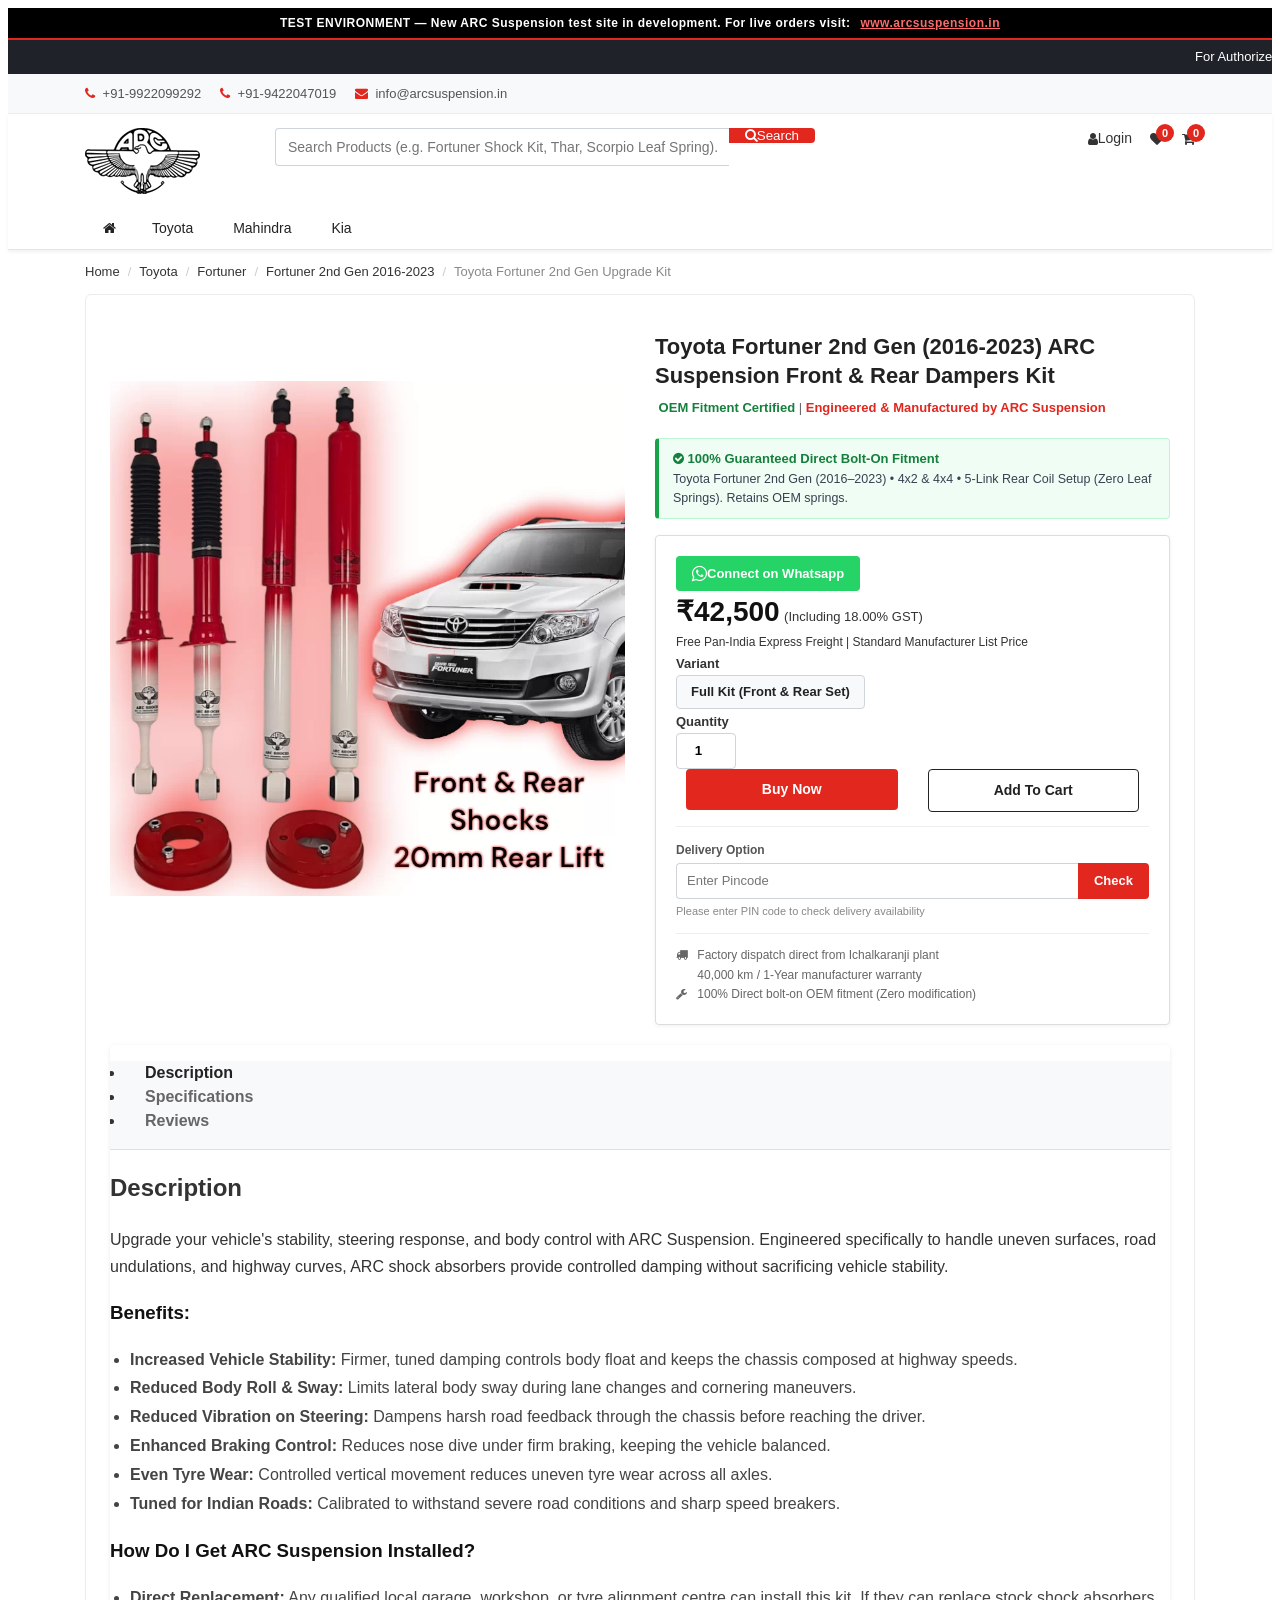
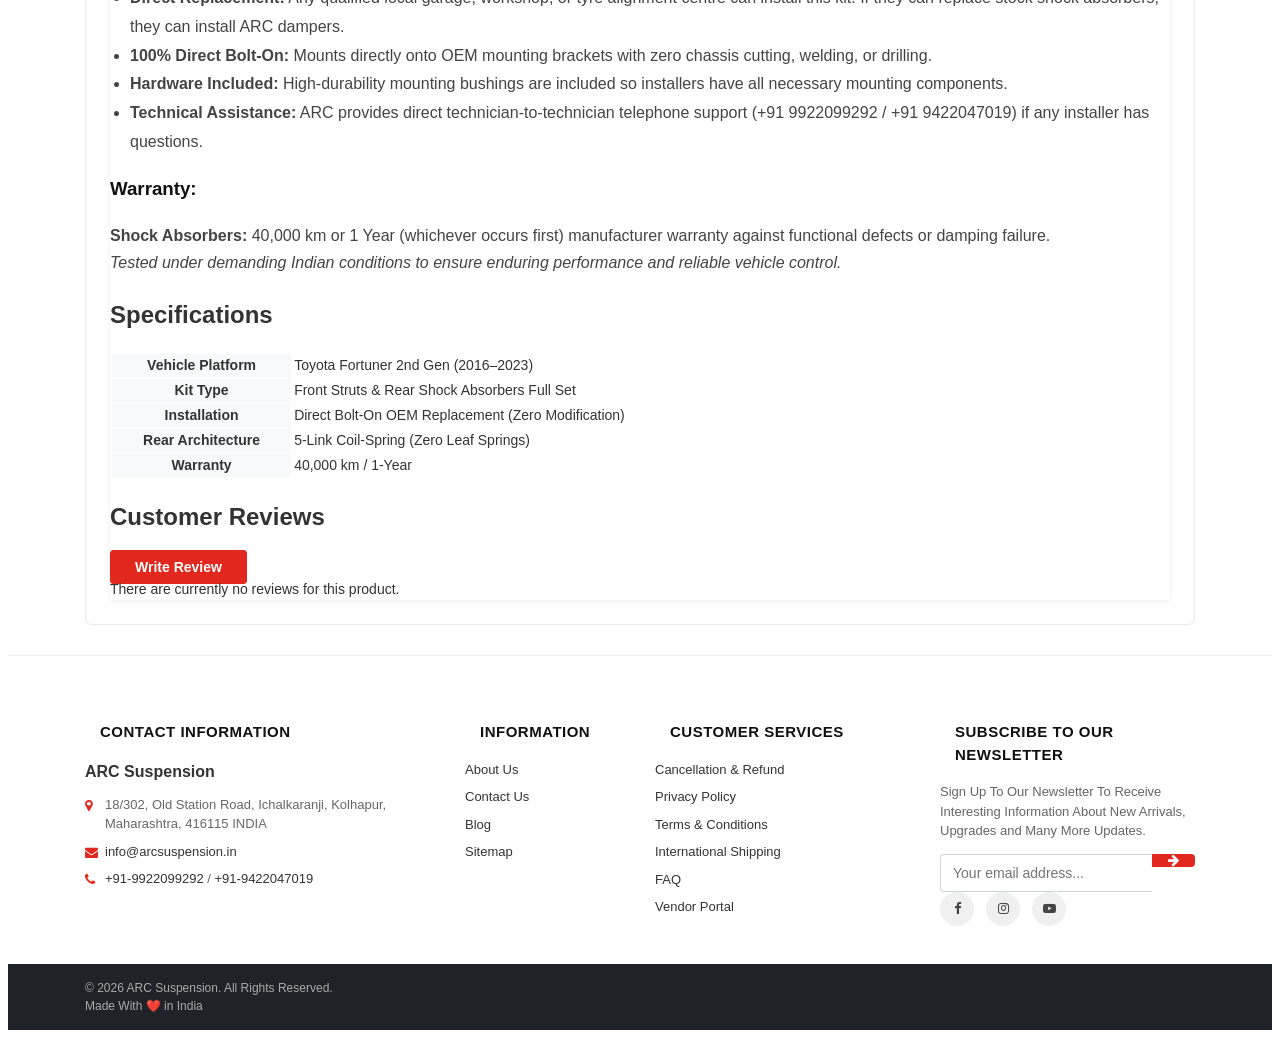
<file: product-detail.html>
<!DOCTYPE html>
<html lang="en">
<head>
    <meta charset="UTF-8">
    <meta name="viewport" content="width=device-width, initial-scale=1.0">
    <meta name="robots" content="noindex, follow">
    <title>Toyota Fortuner 2nd Gen (2016-2023) ARC Suspension Upgrade Kit : ARC Suspension</title>
    <link rel="stylesheet" href="assets/css_font-awesome.min.css">
    <link rel="stylesheet" href="parity-style.css">
</head>
<body class="arc-source-parity">

<!-- ARC Suspension Header Component (Strict Source Parity) -->
<!-- Environment Test Notice -->
<div class="arc-test-site-notice">
    TEST ENVIRONMENT — New ARC Suspension test site in development. For live orders visit: 
    <a href="https://www.arcsuspension.in/" target="_blank" rel="noopener">www.arcsuspension.in</a>
</div>

<!-- Row 1: Scrolling Fitment & Delivery Marquee -->
<div class="top-header">
    <div class="container position-relative">
        <div class="marquee-text">
            For Authorized Dealer Inquiries & Suspension Upgrade Technical Guidance: Call +91-9922099292 | Pan-India Express Factory Dispatch Direct to Fitment Centres
        </div>
    </div>
</div>

<!-- Row 2: Dual Contact Strip -->
<div class="header-top d-none d-md-block">
    <div class="container">
        <div class="d-flex justify-content-between align-items-center">
            <div>
                <a href="tel:+91-9922099292"><i class="fa fa-phone"></i> +91-9922099292</a>
                <a href="tel:+91-9422047019"><i class="fa fa-phone"></i> +91-9422047019</a>
                <a href="mailto:info@arcsuspension.in"><i class="fa fa-envelope"></i> info@arcsuspension.in</a>
            </div>
            <div>
                <a href="https://www.arcsuspension.in/dealers" target="_blank" rel="noopener">Fitment Centres</a>
                <a href="https://www.arcsuspension.in/contact" target="_blank" rel="noopener">Contact Us</a>
            </div>
        </div>
    </div>
</div>

<!-- Row 3: Brand & Search Bar -->
<header class="sticky-top">
    <div class="inner-header">
        <div class="container">
            <div class="row align-items-center">
                <!-- Col 1: Logo & Mobile Toggle -->
                <div class="col-5 col-md-3 col-lg-2 order-lg-1 d-flex align-items-center">
                    <div class="logo-flex">
                        <a href="index.html">
                            <img src="assets/logo.png" alt="ARC Suspension" class="logo">
                        </a>
                    </div>
                </div>

                <!-- Col 2: Centered Search Bar -->
                <div class="col-12 col-md-12 col-lg-6 order-lg-2 mt-2 mt-lg-0">
                    <div class="search-product">
                        <form action="search.html" method="get">
                            <div class="input-group">
                                <input type="text" name="q" class="form-control" placeholder="Search Products (e.g. Fortuner Shock Kit, Thar, Scorpio Leaf Spring)..." autocomplete="off" required>
                                <div class="input-group-append">
                                    <button type="submit" class="input-group-text"><i class="fa fa-search"></i> Search</button>
                                </div>
                            </div>
                        </form>
                    </div>
                </div>

                <!-- Col 3: User Login, Wishlist, Cart -->
                <div class="col-7 col-md-9 col-lg-4 order-lg-3 user-cont">
                    <ul>
                        <li>
                            <a href="https://www.arcsuspension.in/login" target="_blank" rel="noopener">
                                <i class="fa fa-user"></i> <span class="d-none d-sm-inline ml-1">Login</span>
                            </a>
                        </li>
                        <li>
                            <a href="https://www.arcsuspension.in/wishview" target="_blank" rel="noopener" title="Wishlist">
                                <i class="fa fa-heart"></i>
                                <span class="mem-cart-count-badge">0</span>
                            </a>
                        </li>
                        <li>
                            <a href="https://www.arcsuspension.in/cartview" target="_blank" rel="noopener" title="Cart">
                                <i class="fa fa-shopping-cart"></i>
                                <span class="mem-cart-count-badge">0</span>
                            </a>
                        </li>
                    </ul>
                </div>
            </div>
        </div>
    </div>

    <!-- Row 4: Category Mega-Menu -->
    <nav class="cat-nav">
        <div class="back-category">
            <i class="fa fa-arrow-left mr-2"></i> ALL CATEGORIES
        </div>
        <div class="container">
            <ul class="navbar-nav">
                <li class="nav-item">
                    <a href="index.html" title="Home"><i class="fa fa-home"></i></a>
                </li>
                <!-- Toyota Mega Menu -->
                <li class="nav-item">
                    <a href="generation-catalog.html?make=Toyota">Toyota <i class="fa fa-angle-down"></i></a>
                    <div class="mega-drop-menu">
                        <div>
                            <div class="menu-cat-head"><a href="generation-catalog.html?make=Toyota&model=Fortuner">Fortuner</a></div>
                            <ul>
                                <li><a href="generation-catalog.html?make=Toyota&model=Fortuner&gen=1st-Gen">Fortuner 1st Gen 2009-2016</a></li>
                                <li><a href="generation-catalog.html?make=Toyota&model=Fortuner&gen=2nd-Gen">Fortuner 2nd Gen 2016-2023</a></li>
                            </ul>
                        </div>
                        <div>
                            <div class="menu-cat-head"><a href="generation-catalog.html?make=Toyota&model=Innova">Innova</a></div>
                            <ul>
                                <li><a href="generation-catalog.html?make=Toyota&model=Innova&gen=1st-Gen">Innova 1st Gen</a></li>
                                <li><a href="generation-catalog.html?make=Toyota&model=Innova&gen=Crysta">Innova Crysta 2nd Gen 2016-2021</a></li>
                            </ul>
                        </div>
                        <div>
                            <div class="menu-cat-head"><a href="generation-catalog.html?make=Toyota&model=Hilux">Hilux</a></div>
                            <ul>
                                <li><a href="generation-catalog.html?make=Toyota&model=Hilux&gen=8th-Gen">Hilux 8th Gen (AN110/AN120/AN130)</a></li>
                            </ul>
                        </div>
                        <div>
                            <div class="menu-cat-head"><a href="generation-catalog.html?make=Toyota&model=Etios">Etios</a></div>
                            <ul>
                                <li><a href="generation-catalog.html?make=Toyota&model=Etios&gen=Liva">Etios Liva</a></li>
                            </ul>
                        </div>
                    </div>
                </li>
                <!-- Mahindra Mega Menu -->
                <li class="nav-item">
                    <a href="generation-catalog.html?make=Mahindra">Mahindra <i class="fa fa-angle-down"></i></a>
                    <div class="mega-drop-menu">
                        <div>
                            <div class="menu-cat-head"><a href="generation-catalog.html?make=Mahindra&model=Thar">Thar</a></div>
                            <ul>
                                <li><a href="generation-catalog.html?make=Mahindra&model=Thar&gen=ROXX">Thar ROXX</a></li>
                                <li><a href="generation-catalog.html?make=Mahindra&model=Thar&gen=2020">Thar 2020+ (Coil Spring)</a></li>
                                <li><a href="generation-catalog.html?make=Mahindra&model=Thar&gen=CRDe">Thar CRDe</a></li>
                            </ul>
                        </div>
                        <div>
                            <div class="menu-cat-head"><a href="generation-catalog.html?make=Mahindra&model=Bolero">Bolero</a></div>
                            <ul>
                                <li><a href="generation-catalog.html?make=Mahindra&model=Bolero&gen=Neo">Bolero Neo</a></li>
                                <li><a href="generation-catalog.html?make=Mahindra&model=Bolero&gen=2020">Bolero 2020-2023</a></li>
                                <li><a href="generation-catalog.html?make=Mahindra&model=Bolero&gen=4WD">Bolero 4WD 4x4</a></li>
                                <li><a href="generation-catalog.html?make=Mahindra&model=Bolero&gen=PowerPlus">Bolero Power Plus</a></li>
                            </ul>
                        </div>
                        <div>
                            <div class="menu-cat-head"><a href="generation-catalog.html?make=Mahindra&model=Scorpio">Scorpio</a></div>
                            <ul>
                                <li><a href="generation-catalog.html?make=Mahindra&model=Scorpio&gen=ScorpioN">Scorpio N ARC Suspension</a></li>
                                <li><a href="generation-catalog.html?make=Mahindra&model=Scorpio&gen=Classic">Scorpio Classic</a></li>
                                <li><a href="generation-catalog.html?make=Mahindra&model=Scorpio&gen=S-Series">Scorpio 2014-2023 S Series</a></li>
                            </ul>
                        </div>
                        <div>
                            <div class="menu-cat-head"><a href="generation-catalog.html?make=Mahindra&model=XUV">XUV Series</a></div>
                            <ul>
                                <li><a href="generation-catalog.html?make=Mahindra&model=XUV700">XUV 700</a></li>
                                <li><a href="generation-catalog.html?make=Mahindra&model=XUV500">XUV 500</a></li>
                                <li><a href="generation-catalog.html?make=Mahindra&model=XUV300">XUV 300</a></li>
                            </ul>
                        </div>
                    </div>
                </li>
                <!-- Kia Mega Menu -->
                <li class="nav-item">
                    <a href="generation-catalog.html?make=Kia">Kia <i class="fa fa-angle-down"></i></a>
                    <div class="mega-drop-menu">
                        <div>
                            <div class="menu-cat-head"><a href="generation-catalog.html?make=Kia&model=Carens">Carens</a></div>
                            <ul><li><a href="generation-catalog.html?make=Kia&model=Carens&gen=2022">Kia Carens Since 2022</a></li></ul>
                        </div>
                        <div>
                            <div class="menu-cat-head"><a href="generation-catalog.html?make=Kia&model=Sonet">Sonet</a></div>
                            <ul><li><a href="generation-catalog.html?make=Kia&model=Sonet&gen=All">Kia Sonet ARC Suspension</a></li></ul>
                        </div>
                        <div>
                            <div class="menu-cat-head"><a href="generation-catalog.html?make=Kia&model=Seltos">Seltos</a></div>
                            <ul><li><a href="generation-catalog.html?make=Kia&model=Seltos&gen=All">Kia Seltos</a></li></ul>
                        </div>
                    </div>
                </li>
            </ul>
        </div>
    </nav>
</header>


<div class="container">
    <!-- Breadcrumbs -->
    <ul class="breadcrumb">
        <li><a href="index.html">Home</a></li>
        <li><a href="generation-catalog.html?make=Toyota">Toyota</a></li>
        <li><a href="generation-catalog.html?make=Toyota&model=Fortuner">Fortuner</a></li>
        <li><a href="generation-catalog.html?make=Toyota&model=Fortuner&gen=2nd-Gen">Fortuner 2nd Gen 2016-2023</a></li>
        <li>Toyota Fortuner 2nd Gen Upgrade Kit</li>
    </ul>

    <!-- Main PDP Container -->
    <div class="pdp-card">
        <div class="row">
            <!-- Left Column: Gallery -->
            <div class="col-md-5 col-lg-6 zoom-item-thumb mb-4 mb-md-0">
                <div class="pdp-gallery-viewer">
                    <img src="assets/toyota_fortuner_1st_gen_2004_2016_arc_shock_absorber_suspension_upgrade_kit_front_and_rear_rear_lift_spacers_full_kit-145.webp" alt="Toyota Fortuner ARC Suspension Kit">
                </div>
            </div>

            <!-- Right Column: Details & Actions -->
            <div class="col-md-7 col-lg-6">
                <h1 class="singal-prod-title">Toyota Fortuner 2nd Gen (2016-2023) ARC Suspension Front &amp; Rear Dampers Kit</h1>
                
                <div class="pdp-meta-row" style="margin-bottom: 20px;">
                    <span style="color:#15803D; font-weight:700;"><i class="fa fa-shield"></i> OEM Fitment Certified</span> | 
                    <span style="color:#E1271E; font-weight:600;">Engineered &amp; Manufactured by ARC Suspension</span>
                </div>

                <!-- Compact Fitment Confirmation Ribbon -->
                <div style="background: #f0fdf4; border: 1px solid #bbf7d0; border-left: 4px solid #16a34a; padding: 10px 14px; border-radius: 4px; margin-bottom: 16px;">
                    <div style="color: #15803d; font-weight: 700; font-size: 13px;">
                        <i class="fa fa-check-circle mr-1"></i> 100% Guaranteed Direct Bolt-On Fitment
                    </div>
                    <div style="color: #374151; font-size: 12.5px; margin-top: 2px;">
                        Toyota Fortuner 2nd Gen (2016–2023) • 4x2 &amp; 4x4 • 5-Link Rear Coil Setup (Zero Leaf Springs). Retains OEM springs.
                    </div>
                </div>

                <!-- Compact Purchase Card (Strict arcsuspension.in Parity) -->
                <div style="background: #fff; border: 1px solid #ddd; padding: 20px; border-radius: 4px; box-shadow: 0 1px 4px rgba(0,0,0,0.06); margin-bottom: 20px;">
                    <!-- Connect on Whatsapp -->
                    <div class="mb-3">
                        <a href="https://api.whatsapp.com/send?phone=+919922099292&text=Hi%2C+I+am+interested+in+the+product.+Toyota+Fortuner+ARC+Suspension+Upgrade+Kit" target="_blank" rel="noopener" style="display:inline-flex; align-items:center; background:#25D366; color:#fff; padding:8px 16px; border-radius:4px; text-decoration:none; font-weight:700; font-size:13px;">
                            <i class="fa fa-whatsapp mr-2" style="font-size:18px;"></i> Connect on Whatsapp
                        </a>
                    </div>

                    <!-- Price Block (Zero-Discount List Price) -->
                    <div class="d-flex align-items-baseline mb-1">
                        <span style="font-size: 28px; font-weight: 800; color: #111;">₹42,500</span>
                        <span class="text-muted ml-2" style="font-size:13px;">(Including 18.00% GST)</span>
                    </div>
                    <div class="text-muted mb-3" style="font-size:12px;">
                        Free Pan-India Express Freight | Standard Manufacturer List Price
                    </div>

                    <!-- Variant Selection: Full Kit Only (Strict Policy: No Split Pairs) -->
                    <div class="row align-items-center mb-3">
                        <div class="col-3"><label class="mb-0" style="font-weight:600; font-size:13px;">Variant</label></div>
                        <div class="col-9">
                            <span style="display:inline-block; background:#f8f9fa; border:1px solid #ced4da; border-radius:4px; padding:6px 14px; font-size:13px; font-weight:700; color:#222;">
                                Full Kit (Front &amp; Rear Set)
                            </span>
                        </div>
                    </div>

                    <!-- Quantity Selector -->
                    <div class="row align-items-center mb-3">
                        <div class="col-3"><label class="mb-0" style="font-weight:600; font-size:13px;">Quantity</label></div>
                        <div class="col-9">
                            <input type="number" min="1" max="5" value="1" readonly style="width:60px; height:36px; text-align:center; border:1px solid #ced4da; border-radius:4px; font-weight:600;">
                        </div>
                    </div>

                    <!-- Action Buttons: Buy Now & Add to Cart -->
                    <div class="row mb-3" style="margin-left:-5px; margin-right:-5px;">
                        <div class="col-6 px-1">
                            <a href="https://www.arcsuspension.in/toyota/fortuner" target="_blank" rel="noopener" class="btn btn-block" style="background:#E1271E; color:#fff; font-weight:700; padding:10px 0; border-radius:4px; font-size:14px; text-align:center; display:block;">
                                Buy Now
                            </a>
                        </div>
                        <div class="col-6 px-1">
                            <a href="https://www.arcsuspension.in/toyota/fortuner" target="_blank" rel="noopener" class="btn btn-block" style="background:#fff; color:#222; border:1px solid #222; font-weight:700; padding:10px 0; border-radius:4px; font-size:14px; text-align:center; display:block;">
                                Add To Cart
                            </a>
                        </div>
                    </div>

                    <!-- Pincode Delivery Check -->
                    <div style="border-top:1px solid #eee; padding-top:14px; margin-top:14px;">
                        <label style="font-size:12px; font-weight:600; display:block; margin-bottom:4px; color:#555;">Delivery Option</label>
                        <div style="display:flex; margin-bottom:4px;">
                            <input type="text" placeholder="Enter Pincode" maxlength="6" style="height:36px; border:1px solid #ced4da; border-right:none; border-radius:4px 0 0 4px; padding:4px 10px; font-size:13px; flex:1;">
                            <button type="button" style="height:36px; background:#E1271E; color:#fff; border:none; border-radius:0 4px 4px 0; padding:0 16px; font-size:13px; font-weight:700; cursor:pointer;">Check</button>
                        </div>
                        <div style="font-size:11px; color:#888;">Please enter PIN code to check delivery availability</div>
                    </div>

                    <!-- Trust Points -->
                    <div style="margin-top:14px; padding-top:12px; border-top:1px solid #eee; font-size:12px; color:#666; line-height:1.6;">
                        <div><i class="fa fa-truck text-danger" style="width:18px;"></i> Factory dispatch direct from Ichalkaranji plant</div>
                        <div><i class="fa fa-shield text-danger" style="width:18px;"></i> 40,000 km / 1-Year manufacturer warranty</div>
                        <div><i class="fa fa-wrench text-danger" style="width:18px;"></i> 100% Direct bolt-on OEM fitment (Zero modification)</div>
                    </div>
                </div>
            </div>
        </div>

        <!-- Authentic Product Detail Tabs (Strict arcsuspension.in Parity) -->
        <div class="card border-0 cc-shadow-2 mt-4 mb-4" style="background:#fff; border-radius:4px; box-shadow: 0 1px 4px rgba(0,0,0,0.08); overflow:hidden;">
            <div class="product-specs-tab" style="background:#f8f9fa; border-bottom:1px solid #dee2e6;">
                <ul class="nav nav-tabs border-0" role="tablist" style="padding: 0 15px;">
                    <li class="nav-item">
                        <a class="nav-link active border-0" data-toggle="tab" href="#description" style="font-weight:700; padding:12px 20px; color:#222;">Description</a>
                    </li>
                    <li class="nav-item">
                        <a class="nav-link border-0" data-toggle="tab" href="#specifications" style="font-weight:700; padding:12px 20px; color:#666;">Specifications</a>
                    </li>
                    <li class="nav-item">
                        <a class="nav-link border-0" data-toggle="tab" href="#reviews" style="font-weight:700; padding:12px 20px; color:#666;">Reviews</a>
                    </li>
                </ul>
            </div>
            <div class="tab-content p-4">
                <!-- Tab 1: Authentic Description -->
                <div id="description" class="tab-pane fade show active">
                    <h2 class="h5 mb-3" style="font-weight:700;">Description</h2>
                    <p style="line-height:1.7; color:#333;">
                        Upgrade your vehicle's stability, steering response, and body control with ARC Suspension. Engineered specifically to handle uneven surfaces, road undulations, and highway curves, ARC shock absorbers provide controlled damping without sacrificing vehicle stability.
                    </p>
                    
                    <h3 class="h6 mt-3 mb-2" style="font-weight:700; color:#111;">Benefits:</h3>
                    <ul style="line-height:1.8; color:#444; padding-left:20px;">
                        <li><strong>Increased Vehicle Stability:</strong> Firmer, tuned damping controls body float and keeps the chassis composed at highway speeds.</li>
                        <li><strong>Reduced Body Roll &amp; Sway:</strong> Limits lateral body sway during lane changes and cornering maneuvers.</li>
                        <li><strong>Reduced Vibration on Steering:</strong> Dampens harsh road feedback through the chassis before reaching the driver.</li>
                        <li><strong>Enhanced Braking Control:</strong> Reduces nose dive under firm braking, keeping the vehicle balanced.</li>
                        <li><strong>Even Tyre Wear:</strong> Controlled vertical movement reduces uneven tyre wear across all axles.</li>
                        <li><strong>Tuned for Indian Roads:</strong> Calibrated to withstand severe road conditions and sharp speed breakers.</li>
                    </ul>

                    <h3 class="h6 mt-4 mb-2" style="font-weight:700; color:#111;">How Do I Get ARC Suspension Installed?</h3>
                    <ul style="line-height:1.8; color:#444; padding-left:20px;">
                        <li><strong>Direct Replacement:</strong> Any qualified local garage, workshop, or tyre alignment centre can install this kit. If they can replace stock shock absorbers, they can install ARC dampers.</li>
                        <li><strong>100% Direct Bolt-On:</strong> Mounts directly onto OEM mounting brackets with zero chassis cutting, welding, or drilling.</li>
                        <li><strong>Hardware Included:</strong> High-durability mounting bushings are included so installers have all necessary mounting components.</li>
                        <li><strong>Technical Assistance:</strong> ARC provides direct technician-to-technician telephone support (+91 9922099292 / +91 9422047019) if any installer has questions.</li>
                    </ul>

                    <h3 class="h6 mt-4 mb-2" style="font-weight:700; color:#111;">Warranty:</h3>
                    <p style="line-height:1.7; color:#444;">
                        <strong>Shock Absorbers:</strong> 40,000 km or 1 Year (whichever occurs first) manufacturer warranty against functional defects or damping failure.<br>
                        <em>Tested under demanding Indian conditions to ensure enduring performance and reliable vehicle control.</em>
                    </p>
                </div>

                <!-- Tab 2: Authentic Specifications -->
                <div id="specifications" class="tab-pane fade">
                    <h2 class="h5 mb-3" style="font-weight:700;">Specifications</h2>
                    <table class="table table-bordered mb-0" style="max-width:600px; font-size:14px;">
                        <tbody>
                            <tr>
                                <th style="width:35%; background:#f8f9fa;">Vehicle Platform</th>
                                <td>Toyota Fortuner 2nd Gen (2016–2023)</td>
                            </tr>
                            <tr>
                                <th style="background:#f8f9fa;">Kit Type</th>
                                <td>Front Struts &amp; Rear Shock Absorbers Full Set</td>
                            </tr>
                            <tr>
                                <th style="background:#f8f9fa;">Installation</th>
                                <td>Direct Bolt-On OEM Replacement (Zero Modification)</td>
                            </tr>
                            <tr>
                                <th style="background:#f8f9fa;">Rear Architecture</th>
                                <td>5-Link Coil-Spring (Zero Leaf Springs)</td>
                            </tr>
                            <tr>
                                <th style="background:#f8f9fa;">Warranty</th>
                                <td>40,000 km / 1-Year</td>
                            </tr>
                        </tbody>
                    </table>
                </div>

                <!-- Tab 3: Authentic Reviews -->
                <div id="reviews" class="tab-pane fade">
                    <div class="d-flex justify-content-between align-items-center mb-3">
                        <h2 class="h5 mb-0" style="font-weight:700;">Customer Reviews</h2>
                        <a href="https://www.arcsuspension.in/login" target="_blank" rel="noopener" class="btn btn-sm btn-primary" style="background:#E1271E; border-color:#E1271E; font-weight:600;">Write Review</a>
                    </div>
                    <div class="text-muted py-3" style="font-size:14px;">
                        There are currently no reviews for this product.
                    </div>
                </div>
            </div>
        </div>
    </div>
</div>

<!-- ARC Suspension Footer Component (Strict Source Parity) -->
<footer>
    <div class="container">
        <div class="row">
            <!-- Col 1: Contact Information -->
            <div class="col-12 col-md-12 col-lg-4 col-xl-3 mb-4">
                <h5 class="fot-col-head">Contact Information</h5>
                <div class="footer-contact">
                    <h1 class="h6 mb-2 text-capitalize" style="font-size:16px; font-weight:700;">ARC Suspension</h1>
                    <ul>
                        <li><i class="fa fa-map-marker"></i> 18/302, Old Station Road, Ichalkaranji, Kolhapur, Maharashtra, 416115 INDIA</li>
                        <li><i class="fa fa-envelope"></i> <a href="mailto:info@arcsuspension.in">info@arcsuspension.in</a></li>
                        <li><i class="fa fa-phone"></i> <a href="tel:+91-9922099292">+91-9922099292</a> / <a href="tel:+91-9422047019">+91-9422047019</a></li>
                    </ul>
                </div>
            </div>

            <!-- Col 2: Information -->
            <div class="col-12 col-md-3 col-lg-2 col-xl-2 mb-4">
                <h5 class="fot-col-head">Information</h5>
                <ul>
                    <li><a href="https://www.arcsuspension.in/about-us" target="_blank" rel="noopener">About Us</a></li>
                    <li><a href="https://www.arcsuspension.in/contact" target="_blank" rel="noopener">Contact Us</a></li>
                    <li><a href="https://www.arcsuspension.in/bloglist/arc-suspension/" target="_blank" rel="noopener">Blog</a></li>
                    <li><a href="https://www.arcsuspension.in/sitemap" target="_blank" rel="noopener">Sitemap</a></li>
                </ul>
            </div>

            <!-- Col 3: Customer Services -->
            <div class="col-12 col-md-4 col-lg-3 col-xl-3 mb-4">
                <h5 class="fot-col-head">Customer Services</h5>
                <ul>
                    <li><a href="https://www.arcsuspension.in/cancellation-return" target="_blank" rel="noopener">Cancellation & Refund</a></li>
                    <li><a href="https://www.arcsuspension.in/privacy-policy" target="_blank" rel="noopener">Privacy Policy</a></li>
                    <li><a href="https://www.arcsuspension.in/terms-condition" target="_blank" rel="noopener">Terms & Conditions</a></li>
                    <li><a href="https://www.arcsuspension.in/international-shipping" target="_blank" rel="noopener">International Shipping</a></li>
                    <li><a href="https://www.arcsuspension.in/faq" target="_blank" rel="noopener">FAQ</a></li>
                    <li><a href="https://www.arcsuspension.in/vendors/" target="_blank" rel="noopener">Vendor Portal</a></li>
                </ul>
            </div>

            <!-- Col 4: Newsletter & Social -->
            <div class="col-12 col-md-5 col-lg-3 col-xl-4 mb-4">
                <h5 class="fot-col-head">Subscribe To Our Newsletter</h5>
                <p style="font-size:13px; color:#666666;">Sign Up To Our Newsletter To Receive Interesting Information About New Arrivals, Upgrades and Many More Updates.</p>
                <div class="search-product mb-3">
                    <div class="input-group">
                        <input type="email" class="form-control" placeholder="Your email address..." required>
                        <div class="input-group-append">
                            <button type="button" class="input-group-text"><i class="fa fa-arrow-right"></i></button>
                        </div>
                    </div>
                </div>
                <div class="socialLink">
                    <ul>
                        <li><a href="https://facebook.com/arc7777" target="_blank" rel="noopener" aria-label="Facebook"><i class="fa fa-facebook"></i></a></li>
                        <li><a href="https://www.instagram.com/arcsuspension" target="_blank" rel="noopener" aria-label="Instagram"><i class="fa fa-instagram"></i></a></li>
                        <li><a href="https://www.youtube.com/channel/UCCrl0WGTPtMUMuSQ0" target="_blank" rel="noopener" aria-label="YouTube"><i class="fa fa-youtube-play"></i></a></li>
                    </ul>
                </div>
            </div>
        </div>
    </div>

    <!-- Bottom Strip -->
    <div class="bottm-footer">
        <div class="container d-flex justify-content-between flex-wrap">
            <div>© 2026 ARC Suspension. All Rights Reserved.</div>
            <div>Made With ❤️ in India</div>
        </div>
    </div>
</footer>


<script src="parity-scripts.js"></script>
<script>
document.querySelectorAll('[data-toggle="tab"]').forEach(tab => {
    tab.addEventListener('click', function(e) {
        e.preventDefault();
        document.querySelectorAll('[data-toggle="tab"]').forEach(t => t.classList.remove('active'));
        document.querySelectorAll('.tab-pane').forEach(p => { p.classList.remove('active', 'show'); });
        this.classList.add('active');
        const target = document.querySelector(this.getAttribute('href'));
        if (target) {
            target.classList.add('active', 'show');
        }
    });
});
</script>
</body>
</html>
</file>
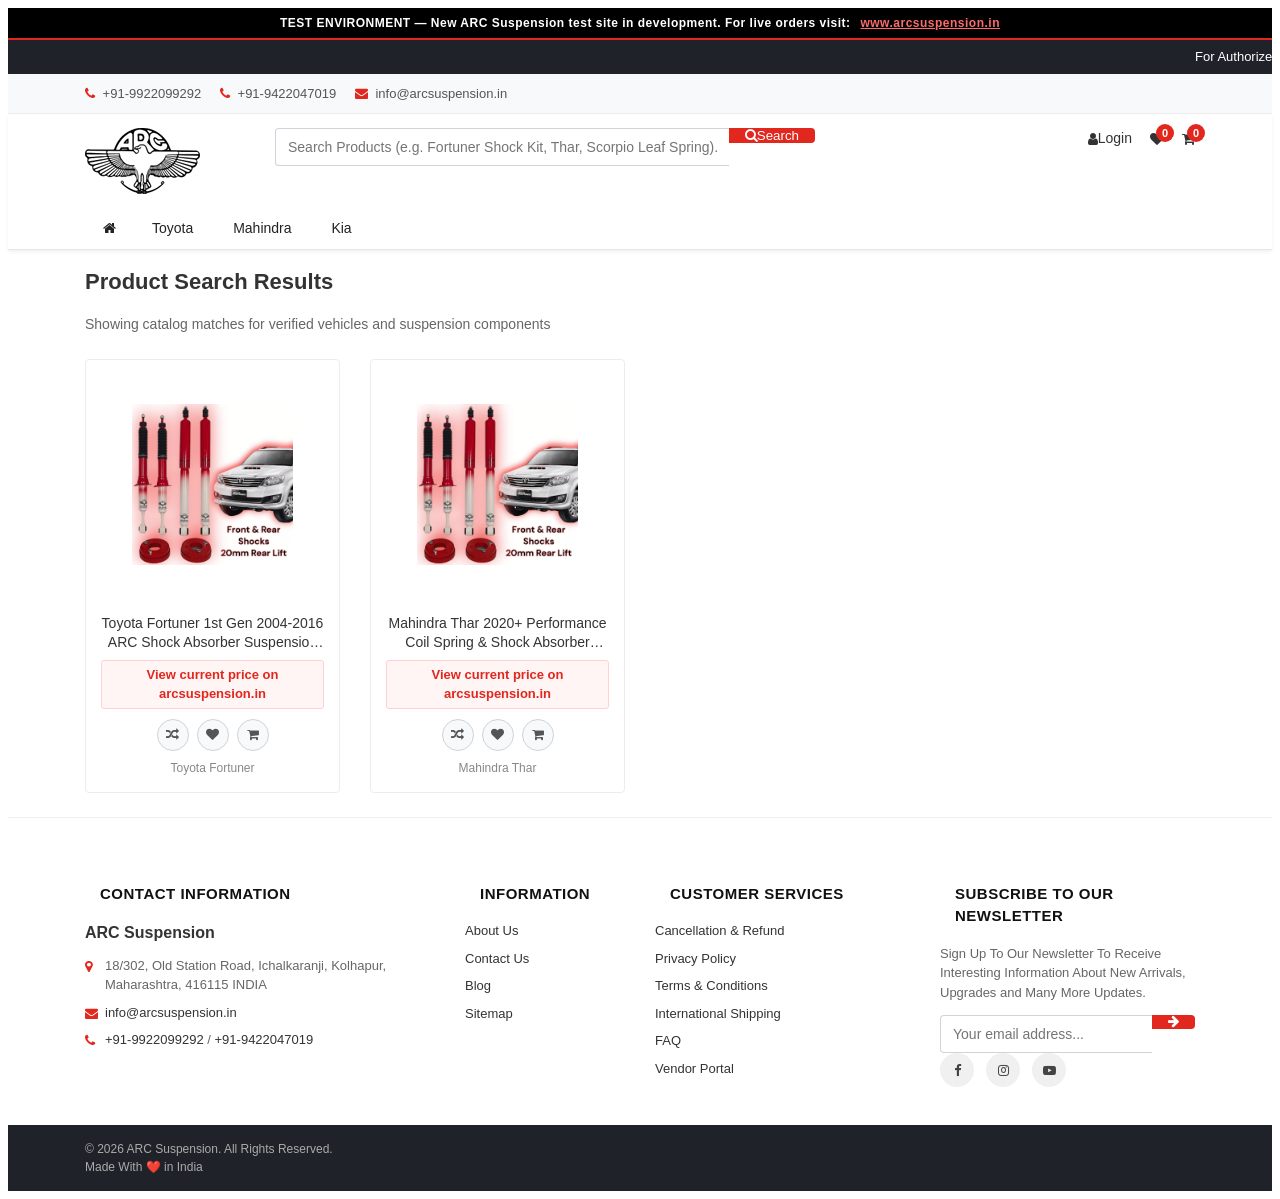
<file: search.html>
<!DOCTYPE html>
<html lang="en">
<head>
    <meta charset="UTF-8">
    <meta name="viewport" content="width=device-width, initial-scale=1.0">
    <meta name="robots" content="noindex, follow">
    <title>Search Products : ARC Suspension</title>
    <link rel="stylesheet" href="assets/css_font-awesome.min.css">
    <link rel="stylesheet" href="parity-style.css">
</head>
<body class="arc-source-parity">

<!-- ARC Suspension Header Component (Strict Source Parity) -->
<!-- Environment Test Notice -->
<div class="arc-test-site-notice">
    TEST ENVIRONMENT — New ARC Suspension test site in development. For live orders visit: 
    <a href="https://www.arcsuspension.in/" target="_blank" rel="noopener">www.arcsuspension.in</a>
</div>

<!-- Row 1: Scrolling Fitment & Delivery Marquee -->
<div class="top-header">
    <div class="container position-relative">
        <div class="marquee-text">
            For Authorized Dealer Inquiries & Suspension Upgrade Technical Guidance: Call +91-9922099292 | Pan-India Express Factory Dispatch Direct to Fitment Centres
        </div>
    </div>
</div>

<!-- Row 2: Dual Contact Strip -->
<div class="header-top d-none d-md-block">
    <div class="container">
        <div class="d-flex justify-content-between align-items-center">
            <div>
                <a href="tel:+91-9922099292"><i class="fa fa-phone"></i> +91-9922099292</a>
                <a href="tel:+91-9422047019"><i class="fa fa-phone"></i> +91-9422047019</a>
                <a href="mailto:info@arcsuspension.in"><i class="fa fa-envelope"></i> info@arcsuspension.in</a>
            </div>
            <div>
                <a href="https://www.arcsuspension.in/dealers" target="_blank" rel="noopener">Fitment Centres</a>
                <a href="https://www.arcsuspension.in/contact" target="_blank" rel="noopener">Contact Us</a>
            </div>
        </div>
    </div>
</div>

<!-- Row 3: Brand & Search Bar -->
<header class="sticky-top">
    <div class="inner-header">
        <div class="container">
            <div class="row align-items-center">
                <!-- Col 1: Logo & Mobile Toggle -->
                <div class="col-5 col-md-3 col-lg-2 order-lg-1 d-flex align-items-center">
                    <div class="logo-flex">
                        <a href="index.html">
                            <img src="assets/logo.png" alt="ARC Suspension" class="logo">
                        </a>
                    </div>
                </div>

                <!-- Col 2: Centered Search Bar -->
                <div class="col-12 col-md-12 col-lg-6 order-lg-2 mt-2 mt-lg-0">
                    <div class="search-product">
                        <form action="search.html" method="get">
                            <div class="input-group">
                                <input type="text" name="q" class="form-control" placeholder="Search Products (e.g. Fortuner Shock Kit, Thar, Scorpio Leaf Spring)..." autocomplete="off" required>
                                <div class="input-group-append">
                                    <button type="submit" class="input-group-text"><i class="fa fa-search"></i> Search</button>
                                </div>
                            </div>
                        </form>
                    </div>
                </div>

                <!-- Col 3: User Login, Wishlist, Cart -->
                <div class="col-7 col-md-9 col-lg-4 order-lg-3 user-cont">
                    <ul>
                        <li>
                            <a href="https://www.arcsuspension.in/login" target="_blank" rel="noopener">
                                <i class="fa fa-user"></i> <span class="d-none d-sm-inline ml-1">Login</span>
                            </a>
                        </li>
                        <li>
                            <a href="https://www.arcsuspension.in/wishview" target="_blank" rel="noopener" title="Wishlist">
                                <i class="fa fa-heart"></i>
                                <span class="mem-cart-count-badge">0</span>
                            </a>
                        </li>
                        <li>
                            <a href="https://www.arcsuspension.in/cartview" target="_blank" rel="noopener" title="Cart">
                                <i class="fa fa-shopping-cart"></i>
                                <span class="mem-cart-count-badge">0</span>
                            </a>
                        </li>
                    </ul>
                </div>
            </div>
        </div>
    </div>

    <!-- Row 4: Category Mega-Menu -->
    <nav class="cat-nav">
        <div class="back-category">
            <i class="fa fa-arrow-left mr-2"></i> ALL CATEGORIES
        </div>
        <div class="container">
            <ul class="navbar-nav">
                <li class="nav-item">
                    <a href="index.html" title="Home"><i class="fa fa-home"></i></a>
                </li>
                <!-- Toyota Mega Menu -->
                <li class="nav-item">
                    <a href="generation-catalog.html?make=Toyota">Toyota <i class="fa fa-angle-down"></i></a>
                    <div class="mega-drop-menu">
                        <div>
                            <div class="menu-cat-head"><a href="generation-catalog.html?make=Toyota&model=Fortuner">Fortuner</a></div>
                            <ul>
                                <li><a href="generation-catalog.html?make=Toyota&model=Fortuner&gen=1st-Gen">Fortuner 1st Gen 2009-2016</a></li>
                                <li><a href="generation-catalog.html?make=Toyota&model=Fortuner&gen=2nd-Gen">Fortuner 2nd Gen 2016-2023</a></li>
                            </ul>
                        </div>
                        <div>
                            <div class="menu-cat-head"><a href="generation-catalog.html?make=Toyota&model=Innova">Innova</a></div>
                            <ul>
                                <li><a href="generation-catalog.html?make=Toyota&model=Innova&gen=1st-Gen">Innova 1st Gen</a></li>
                                <li><a href="generation-catalog.html?make=Toyota&model=Innova&gen=Crysta">Innova Crysta 2nd Gen 2016-2021</a></li>
                            </ul>
                        </div>
                        <div>
                            <div class="menu-cat-head"><a href="generation-catalog.html?make=Toyota&model=Hilux">Hilux</a></div>
                            <ul>
                                <li><a href="generation-catalog.html?make=Toyota&model=Hilux&gen=8th-Gen">Hilux 8th Gen (AN110/AN120/AN130)</a></li>
                            </ul>
                        </div>
                        <div>
                            <div class="menu-cat-head"><a href="generation-catalog.html?make=Toyota&model=Etios">Etios</a></div>
                            <ul>
                                <li><a href="generation-catalog.html?make=Toyota&model=Etios&gen=Liva">Etios Liva</a></li>
                            </ul>
                        </div>
                    </div>
                </li>
                <!-- Mahindra Mega Menu -->
                <li class="nav-item">
                    <a href="generation-catalog.html?make=Mahindra">Mahindra <i class="fa fa-angle-down"></i></a>
                    <div class="mega-drop-menu">
                        <div>
                            <div class="menu-cat-head"><a href="generation-catalog.html?make=Mahindra&model=Thar">Thar</a></div>
                            <ul>
                                <li><a href="generation-catalog.html?make=Mahindra&model=Thar&gen=ROXX">Thar ROXX</a></li>
                                <li><a href="generation-catalog.html?make=Mahindra&model=Thar&gen=2020">Thar 2020+ (Coil Spring)</a></li>
                                <li><a href="generation-catalog.html?make=Mahindra&model=Thar&gen=CRDe">Thar CRDe</a></li>
                            </ul>
                        </div>
                        <div>
                            <div class="menu-cat-head"><a href="generation-catalog.html?make=Mahindra&model=Bolero">Bolero</a></div>
                            <ul>
                                <li><a href="generation-catalog.html?make=Mahindra&model=Bolero&gen=Neo">Bolero Neo</a></li>
                                <li><a href="generation-catalog.html?make=Mahindra&model=Bolero&gen=2020">Bolero 2020-2023</a></li>
                                <li><a href="generation-catalog.html?make=Mahindra&model=Bolero&gen=4WD">Bolero 4WD 4x4</a></li>
                                <li><a href="generation-catalog.html?make=Mahindra&model=Bolero&gen=PowerPlus">Bolero Power Plus</a></li>
                            </ul>
                        </div>
                        <div>
                            <div class="menu-cat-head"><a href="generation-catalog.html?make=Mahindra&model=Scorpio">Scorpio</a></div>
                            <ul>
                                <li><a href="generation-catalog.html?make=Mahindra&model=Scorpio&gen=ScorpioN">Scorpio N ARC Suspension</a></li>
                                <li><a href="generation-catalog.html?make=Mahindra&model=Scorpio&gen=Classic">Scorpio Classic</a></li>
                                <li><a href="generation-catalog.html?make=Mahindra&model=Scorpio&gen=S-Series">Scorpio 2014-2023 S Series</a></li>
                            </ul>
                        </div>
                        <div>
                            <div class="menu-cat-head"><a href="generation-catalog.html?make=Mahindra&model=XUV">XUV Series</a></div>
                            <ul>
                                <li><a href="generation-catalog.html?make=Mahindra&model=XUV700">XUV 700</a></li>
                                <li><a href="generation-catalog.html?make=Mahindra&model=XUV500">XUV 500</a></li>
                                <li><a href="generation-catalog.html?make=Mahindra&model=XUV300">XUV 300</a></li>
                            </ul>
                        </div>
                    </div>
                </li>
                <!-- Kia Mega Menu -->
                <li class="nav-item">
                    <a href="generation-catalog.html?make=Kia">Kia <i class="fa fa-angle-down"></i></a>
                    <div class="mega-drop-menu">
                        <div>
                            <div class="menu-cat-head"><a href="generation-catalog.html?make=Kia&model=Carens">Carens</a></div>
                            <ul><li><a href="generation-catalog.html?make=Kia&model=Carens&gen=2022">Kia Carens Since 2022</a></li></ul>
                        </div>
                        <div>
                            <div class="menu-cat-head"><a href="generation-catalog.html?make=Kia&model=Sonet">Sonet</a></div>
                            <ul><li><a href="generation-catalog.html?make=Kia&model=Sonet&gen=All">Kia Sonet ARC Suspension</a></li></ul>
                        </div>
                        <div>
                            <div class="menu-cat-head"><a href="generation-catalog.html?make=Kia&model=Seltos">Seltos</a></div>
                            <ul><li><a href="generation-catalog.html?make=Kia&model=Seltos&gen=All">Kia Seltos</a></li></ul>
                        </div>
                    </div>
                </li>
            </ul>
        </div>
    </nav>
</header>


<div class="container py-4">
    <h1 style="font-size:22px; font-weight:700; margin-bottom:16px;">Product Search Results</h1>
    <div style="font-size:14px; color:#666666; margin-bottom:24px;">Showing catalog matches for verified vehicles and suspension components</div>

    <div class="row">
        <!-- Result Card 1 -->
        <div class="col-6 col-sm-6 col-md-4 col-lg-3">
            <div class="pro-thumb-col card">
                <div class="prod-pic-fig">
                    <a href="product-detail.html">
                        <img src="assets/toyota_fortuner_1st_gen_2004_2016_arc_shock_absorber_suspension_upgrade_kit_front_and_rear_rear_lift_spacers_full_kit-145.webp" alt="Toyota Fortuner 1st Gen Kit">
                    </a>
                </div>
                <h2 class="prod-name"><a href="product-detail.html">Toyota Fortuner 1st Gen 2004-2016 ARC Shock Absorber Suspension Upgrade Kit</a></h2>
                <div class="prod-total-price">
                    <span class="pro-price-replacement">View current price on arcsuspension.in</span>
                </div>
                <div class="prod-over-action">
                    <span class="thumb-hov-btn" title="Compare"><i class="fa fa-random"></i></span>
                    <span class="thumb-hov-btn" title="Wishlist"><i class="fa fa-heart"></i></span>
                    <a href="https://www.arcsuspension.in/toyota/fortuner" target="_blank" rel="noopener" class="thumb-hov-btn" title="View on Source"><i class="fa fa-shopping-cart"></i></a>
                </div>
                <div style="font-size:12px; color:#888888; margin-top:8px;">Toyota Fortuner</div>
            </div>
        </div>

        <!-- Result Card 2 -->
        <div class="col-6 col-sm-6 col-md-4 col-lg-3">
            <div class="pro-thumb-col card">
                <div class="prod-pic-fig">
                    <a href="product-detail.html">
                        <img src="assets/toyota_fortuner_1st_gen_2004_2016_arc_shock_absorber_suspension_upgrade_kit_front_and_rear_rear_lift_spacers_full_kit-145.webp" alt="Mahindra Thar Kit">
                    </a>
                </div>
                <h2 class="prod-name"><a href="product-detail.html">Mahindra Thar 2020+ Performance Coil Spring & Shock Absorber Upgrade Kit</a></h2>
                <div class="prod-total-price">
                    <span class="pro-price-replacement">View current price on arcsuspension.in</span>
                </div>
                <div class="prod-over-action">
                    <span class="thumb-hov-btn" title="Compare"><i class="fa fa-random"></i></span>
                    <span class="thumb-hov-btn" title="Wishlist"><i class="fa fa-heart"></i></span>
                    <a href="https://www.arcsuspension.in/mahindra/thar" target="_blank" rel="noopener" class="thumb-hov-btn" title="View on Source"><i class="fa fa-shopping-cart"></i></a>
                </div>
                <div style="font-size:12px; color:#888888; margin-top:8px;">Mahindra Thar</div>
            </div>
        </div>
    </div>
</div>

<!-- ARC Suspension Footer Component (Strict Source Parity) -->
<footer>
    <div class="container">
        <div class="row">
            <!-- Col 1: Contact Information -->
            <div class="col-12 col-md-12 col-lg-4 col-xl-3 mb-4">
                <h5 class="fot-col-head">Contact Information</h5>
                <div class="footer-contact">
                    <h1 class="h6 mb-2 text-capitalize" style="font-size:16px; font-weight:700;">ARC Suspension</h1>
                    <ul>
                        <li><i class="fa fa-map-marker"></i> 18/302, Old Station Road, Ichalkaranji, Kolhapur, Maharashtra, 416115 INDIA</li>
                        <li><i class="fa fa-envelope"></i> <a href="mailto:info@arcsuspension.in">info@arcsuspension.in</a></li>
                        <li><i class="fa fa-phone"></i> <a href="tel:+91-9922099292">+91-9922099292</a> / <a href="tel:+91-9422047019">+91-9422047019</a></li>
                    </ul>
                </div>
            </div>

            <!-- Col 2: Information -->
            <div class="col-12 col-md-3 col-lg-2 col-xl-2 mb-4">
                <h5 class="fot-col-head">Information</h5>
                <ul>
                    <li><a href="https://www.arcsuspension.in/about-us" target="_blank" rel="noopener">About Us</a></li>
                    <li><a href="https://www.arcsuspension.in/contact" target="_blank" rel="noopener">Contact Us</a></li>
                    <li><a href="https://www.arcsuspension.in/bloglist/arc-suspension/" target="_blank" rel="noopener">Blog</a></li>
                    <li><a href="https://www.arcsuspension.in/sitemap" target="_blank" rel="noopener">Sitemap</a></li>
                </ul>
            </div>

            <!-- Col 3: Customer Services -->
            <div class="col-12 col-md-4 col-lg-3 col-xl-3 mb-4">
                <h5 class="fot-col-head">Customer Services</h5>
                <ul>
                    <li><a href="https://www.arcsuspension.in/cancellation-return" target="_blank" rel="noopener">Cancellation & Refund</a></li>
                    <li><a href="https://www.arcsuspension.in/privacy-policy" target="_blank" rel="noopener">Privacy Policy</a></li>
                    <li><a href="https://www.arcsuspension.in/terms-condition" target="_blank" rel="noopener">Terms & Conditions</a></li>
                    <li><a href="https://www.arcsuspension.in/international-shipping" target="_blank" rel="noopener">International Shipping</a></li>
                    <li><a href="https://www.arcsuspension.in/faq" target="_blank" rel="noopener">FAQ</a></li>
                    <li><a href="https://www.arcsuspension.in/vendors/" target="_blank" rel="noopener">Vendor Portal</a></li>
                </ul>
            </div>

            <!-- Col 4: Newsletter & Social -->
            <div class="col-12 col-md-5 col-lg-3 col-xl-4 mb-4">
                <h5 class="fot-col-head">Subscribe To Our Newsletter</h5>
                <p style="font-size:13px; color:#666666;">Sign Up To Our Newsletter To Receive Interesting Information About New Arrivals, Upgrades and Many More Updates.</p>
                <div class="search-product mb-3">
                    <div class="input-group">
                        <input type="email" class="form-control" placeholder="Your email address..." required>
                        <div class="input-group-append">
                            <button type="button" class="input-group-text"><i class="fa fa-arrow-right"></i></button>
                        </div>
                    </div>
                </div>
                <div class="socialLink">
                    <ul>
                        <li><a href="https://facebook.com/arc7777" target="_blank" rel="noopener" aria-label="Facebook"><i class="fa fa-facebook"></i></a></li>
                        <li><a href="https://www.instagram.com/arcsuspension" target="_blank" rel="noopener" aria-label="Instagram"><i class="fa fa-instagram"></i></a></li>
                        <li><a href="https://www.youtube.com/channel/UCCrl0WGTPtMUMuSQ0" target="_blank" rel="noopener" aria-label="YouTube"><i class="fa fa-youtube-play"></i></a></li>
                    </ul>
                </div>
            </div>
        </div>
    </div>

    <!-- Bottom Strip -->
    <div class="bottm-footer">
        <div class="container d-flex justify-content-between flex-wrap">
            <div>© 2026 ARC Suspension. All Rights Reserved.</div>
            <div>Made With ❤️ in India</div>
        </div>
    </div>
</footer>


<script src="parity-scripts.js"></script>
</body>
</html>
</file>
<file: parity-style.css>
/* ARC Suspension Strict Source Parity Stylesheet */
/* Scoped under .arc-source-parity namespace */

body.arc-source-parity {
    font-family: Roboto, -apple-system, BlinkMacSystemFont, "Segoe UI", Arial, sans-serif;
    color: #333333;
    background-color: #FFFFFF;
    line-height: 1.5;
    -webkit-font-smoothing: antialiased;
    overflow-x: hidden;
}

/* Global Reset Scoped */
.arc-source-parity * {
    box-sizing: border-box;
}

.arc-source-parity a {
    color: #333333;
    text-decoration: none;
    transition: color 0.2s ease;
}
.arc-source-parity a:hover {
    color: #E1271E;
}

.arc-source-parity .container {
    width: 100%;
    padding-right: 15px;
    padding-left: 15px;
    margin-right: auto;
    margin-left: auto;
}

@media (min-width: 576px) {
.arc-source-parity .container { max-width: 540px; }
}
@media (min-width: 768px) {
.arc-source-parity .container { max-width: 720px; }
}
@media (min-width: 992px) {
.arc-source-parity .container { max-width: 960px; }
}
@media (min-width: 1200px) {
.arc-source-parity .container { max-width: 1140px; }
}

/* Row & Column Grid System */
.arc-source-parity .row {
    display: flex;
    flex-wrap: wrap;
    margin-right: -15px;
    margin-left: -15px;
}

.arc-source-parity [class*="col-"] {
    position: relative;
    width: 100%;
    padding-right: 15px;
    padding-left: 15px;
}

.arc-source-parity .col-12 { flex: 0 0 100%; max-width: 100%; }
.arc-source-parity .col-6 { flex: 0 0 50%; max-width: 50%; }
.arc-source-parity .col-5 { flex: 0 0 41.666667%; max-width: 41.666667%; }
.arc-source-parity .col-7 { flex: 0 0 58.333333%; max-width: 58.333333%; }
.arc-source-parity .col-4 { flex: 0 0 33.333333%; max-width: 33.333333%; }
.arc-source-parity .col-3 { flex: 0 0 25%; max-width: 25%; }

@media (min-width: 768px) {
.arc-source-parity .col-md-12 { flex: 0 0 100%; max-width: 100%; }
.arc-source-parity .col-md-9 { flex: 0 0 75%; max-width: 75%; }
.arc-source-parity .col-md-7 { flex: 0 0 58.333333%; max-width: 58.333333%; }
.arc-source-parity .col-md-6 { flex: 0 0 50%; max-width: 50%; }
.arc-source-parity .col-md-5 { flex: 0 0 41.666667%; max-width: 41.666667%; }
.arc-source-parity .col-md-4 { flex: 0 0 33.333333%; max-width: 33.333333%; }
.arc-source-parity .col-md-3 { flex: 0 0 25%; max-width: 25%; }
.arc-source-parity .col-md-2 { flex: 0 0 16.666667%; max-width: 16.666667%; }
}

@media (min-width: 992px) {
.arc-source-parity .col-lg-6 { flex: 0 0 50%; max-width: 50%; }
.arc-source-parity .col-lg-4 { flex: 0 0 33.333333%; max-width: 33.333333%; }
.arc-source-parity .col-lg-3 { flex: 0 0 25%; max-width: 25%; }
.arc-source-parity .col-lg-2 { flex: 0 0 16.666667%; max-width: 16.666667%; }
.arc-source-parity .order-lg-1 { order: 1; }
.arc-source-parity .order-lg-2 { order: 2; }
.arc-source-parity .order-lg-3 { order: 3; }
}

/* Test Site Environment Notice */
.arc-test-site-notice {
    background: #000000;
    color: #FFFFFF;
    text-align: center;
    padding: 6px 12px;
    font-size: 12px;
    font-weight: 600;
    letter-spacing: 0.5px;
    border-bottom: 2px solid #E1271E;
}
.arc-test-site-notice a {
    color: #FF6B6B;
    text-decoration: underline;
    margin-left: 6px;
}

/* Row 1: Marquee */
.arc-source-parity .top-header {
    background-color: #1F2228;
    color: #FFFFFF;
    height: 34px;
    line-height: 34px;
    font-size: 13px;
    overflow: hidden;
    white-space: nowrap;
}
.arc-source-parity .top-header .marquee-text {
    display: inline-block;
    padding-left: 100%;
    animation: arc-marquee 25s linear infinite;
}
@keyframes arc-marquee {
    0% { transform: translate(0, 0); }
    100% { transform: translate(-100%, 0); }
}

/* Row 2: Dual Contact Bar */
.arc-source-parity .header-top {
    background-color: #F8F9FA;
    height: 40px;
    line-height: 40px;
    font-size: 13px;
    border-bottom: 1px solid #EEEEEE;
}
.arc-source-parity .header-top a {
    color: #555555;
    margin-right: 15px;
}
.arc-source-parity .header-top a i {
    color: #E1271E;
    margin-right: 4px;
}

/* Row 3: Brand & Search Chrome */
.arc-source-parity header.sticky-top {
    position: sticky;
    top: 0;
    z-index: 1020;
    background: #FFFFFF;
    box-shadow: 0 2px 4px rgba(0,0,0,0.06);
}
.arc-source-parity .inner-header {
    padding: 14px 0;
}
.arc-source-parity .logo-flex img.logo {
    width: 115px;
    height: auto;
    display: block;
}
.arc-source-parity .search-product .input-group {
    display: flex;
    position: relative;
    width: 100%;
}
.arc-source-parity .search-product input.form-control {
    flex: 1 1 auto;
    height: 38px;
    padding: 6px 12px;
    font-size: 14px;
    border: 1px solid #CED4DA;
    border-right: none;
    border-radius: 4px 0 0 4px;
    outline: none;
}
.arc-source-parity .search-product input.form-control:focus {
    border-color: #E1271E;
}
.arc-source-parity .search-product .input-group-append .input-group-text {
    background-color: #E1271E;
    color: #FFFFFF;
    border: none;
    border-radius: 0 4px 4px 0;
    padding: 0 16px;
    display: flex;
    align-items: center;
    cursor: pointer;
}
.arc-source-parity .user-cont ul {
    display: flex;
    justify-content: flex-end;
    align-items: center;
    gap: 18px;
    list-style: none;
    margin: 0;
    padding: 0;
}
.arc-source-parity .user-cont a {
    display: flex;
    align-items: center;
    font-size: 14px;
    position: relative;
}
.arc-source-parity .mem-cart-count-badge {
    background-color: #E1271E;
    color: #FFFFFF;
    font-size: 11px;
    font-weight: 700;
    width: 18px;
    height: 18px;
    line-height: 18px;
    border-radius: 50%;
    text-align: center;
    position: absolute;
    top: -8px;
    right: -10px;
}

/* Row 4: Navigation Bar & Mega-Menu */
.arc-source-parity nav.cat-nav {
    background: #FFFFFF;
    border-bottom: 1px solid #E5E5E5;
    position: relative;
}
.arc-source-parity nav.cat-nav .navbar-nav {
    display: flex;
    list-style: none;
    margin: 0;
    padding: 0;
    flex-wrap: wrap;
}
.arc-source-parity nav.cat-nav .nav-item {
    position: relative;
}
.arc-source-parity nav.cat-nav .nav-item > a {
    display: block;
    padding: 10px 18px;
    font-weight: 500;
    font-size: 14px;
    color: #222222;
}
.arc-source-parity nav.cat-nav .nav-item:hover > a {
    color: #E1271E;
}
/* Mega-dropdown */
.arc-source-parity .mega-drop-menu {
    display: none;
    position: absolute;
    top: 100%;
    left: 0;
    width: 900px;
    background: #FFFFFF;
    box-shadow: 0 8px 20px rgba(0,0,0,0.12);
    border: 1px solid #EEEEEE;
    border-radius: 0 0 4px 4px;
    padding: 20px;
    z-index: 1000;
    display: none;
    grid-template-columns: repeat(4, 1fr);
    gap: 15px;
}
.arc-source-parity nav.cat-nav .nav-item:hover .mega-drop-menu {
    display: grid;
}
.arc-source-parity .menu-cat-head a {
    font-weight: 700;
    color: #E1271E;
    font-size: 14px;
    display: block;
    margin-bottom: 6px;
}
.arc-source-parity .mega-drop-menu ul {
    list-style: none;
    padding: 0;
    margin: 0;
}
.arc-source-parity .mega-drop-menu ul li a {
    font-size: 13px;
    color: #666666;
    display: block;
    padding: 3px 0;
}
.arc-source-parity .mega-drop-menu ul li a:hover {
    color: #E1271E;
}

/* Mobile Category Drawer Header */
.arc-source-parity .back-category {
    background-color: #E1271E;
    color: #FFFFFF;
    padding: 12px 16px;
    font-weight: 600;
    font-size: 14px;
    display: none;
    cursor: pointer;
}
@media (max-width: 991px) {
.arc-source-parity .back-category { display: block; }
.arc-source-parity nav.cat-nav .navbar-nav { display: none; }
}

/* Hero Carousel */
.arc-source-parity .home-banner {
    position: relative;
    background: #111111;
    overflow: hidden;
}
.arc-source-parity .home-banner img {
    width: 100%;
    height: auto;
    display: block;
    max-height: 480px;
    object-fit: cover;
}

/* Select Your Vehicle Section */
.arc-source-parity .shop-by-category {
    background: #FFFFFF;
    padding: 30px 0;
    border-bottom: 1px solid #F0F0F0;
}
.arc-source-parity .shop-by-category h2 {
    font-size: 22px;
    font-weight: 700;
    margin-bottom: 20px;
    text-align: center;
}
.arc-source-parity .vehicle-finder-box {
    background: #F8F9FA;
    border: 1px solid #E9ECEF;
    border-radius: 6px;
    padding: 20px;
}
.arc-source-parity .vehicle-select-group {
    display: flex;
    flex-wrap: wrap;
    gap: 12px;
    align-items: center;
}
.arc-source-parity .vehicle-select-group select {
    flex: 1 1 200px;
    height: 42px;
    padding: 6px 12px;
    border: 1px solid #CED4DA;
    border-radius: 4px;
    font-size: 14px;
    outline: none;
    background: #FFFFFF;
}
.arc-source-parity .btn-primary {
    background-color: #E1271E;
    border-color: #E1271E;
    color: #FFFFFF;
    padding: 8px 24px;
    font-size: 14px;
    font-weight: 600;
    border-radius: 4px;
    cursor: pointer;
    transition: background-color 0.2s ease;
    border: 1px solid transparent;
}
.arc-source-parity .btn-primary:hover {
    background-color: #C81E16;
}

/* Product Card Component */
.arc-source-parity .pro-thumb-col.card {
    background: #FFFFFF;
    border: 1px solid #ECECEC;
    border-radius: 4px;
    padding: 15px;
    margin-bottom: 24px;
    text-align: center;
    position: relative;
    transition: box-shadow 0.2s ease, transform 0.2s ease;
}
.arc-source-parity .pro-thumb-col.card:hover {
    box-shadow: 0 4px 14px rgba(0,0,0,0.08);
}
.arc-source-parity .prod-pic-fig {
    width: 100%;
    margin-bottom: 12px;
    display: flex;
    justify-content: center;
    align-items: center;
    min-height: 220px;
}
.arc-source-parity .prod-pic-fig img {
    max-width: 100%;
    height: auto;
    aspect-ratio: 11 / 15;
    object-fit: contain;
    max-height: 220px;
}
.arc-source-parity .prod-name {
    font-size: 14px;
    font-weight: 500;
    line-height: 1.35;
    margin: 8px 0;
    display: -webkit-box;
    -webkit-line-clamp: 2;
    -webkit-box-orient: vertical;
    overflow: hidden;
    height: 38px;
}
.arc-source-parity .prod-total-price {
    margin: 8px 0;
    font-size: 14px;
}
.arc-source-parity .pro-price-replacement {
    display: inline-block;
    color: #E1271E;
    font-size: 13px;
    font-weight: 600;
    padding: 4px 8px;
    background: #FFF5F5;
    border: 1px solid #FFD1D1;
    border-radius: 3px;
}
.arc-source-parity .prod-over-action {
    display: flex;
    justify-content: center;
    gap: 8px;
    margin-top: 10px;
}
.arc-source-parity .thumb-hov-btn {
    width: 32px;
    height: 32px;
    border-radius: 50%;
    display: inline-flex;
    align-items: center;
    justify-content: center;
    background: #F8F9FA;
    border: 1px solid #CED4DA;
    color: #555555;
    cursor: pointer;
    font-size: 13px;
}
.arc-source-parity .thumb-hov-btn:hover {
    background: #E1271E;
    color: #FFFFFF;
    border-color: #E1271E;
}

/* Trust Strip */
.arc-source-parity .client-trust-bottom {
    background: #F8F9FA;
    padding: 30px 0;
    border-top: 1px solid #EEEEEE;
    border-bottom: 1px solid #EEEEEE;
}
.arc-source-parity .trust-item {
    text-align: center;
    padding: 10px;
}
.arc-source-parity .trust-item i {
    font-size: 28px;
    color: #E1271E;
    margin-bottom: 8px;
}
.arc-source-parity .trust-item h4 {
    font-size: 15px;
    font-weight: 700;
    margin-bottom: 4px;
}
.arc-source-parity .trust-item p {
    font-size: 13px;
    color: #666666;
    margin: 0;
}

/* Footer Architecture */
.arc-source-parity footer {
    background: #FFFFFF;
    padding-top: 40px;
    border-top: 1px solid #EEEEEE;
}
.arc-source-parity .fot-col-head {
    font-size: 15px;
    font-weight: 700;
    color: #111111;
    margin-bottom: 16px;
    text-transform: uppercase;
    letter-spacing: 0.5px;
}
.arc-source-parity footer ul {
    list-style: none;
    padding: 0;
    margin: 0;
}
.arc-source-parity footer ul li {
    margin-bottom: 8px;
    font-size: 13px;
    color: #666666;
}
.arc-source-parity .footer-contact li {
    position: relative;
    padding-left: 20px;
}
.arc-source-parity .footer-contact li i {
    position: absolute;
    left: 0;
    top: 4px;
    color: #E1271E;
}
.arc-source-parity .socialLink ul {
    display: flex;
    gap: 12px;
}
.arc-source-parity .socialLink a {
    width: 34px;
    height: 34px;
    border-radius: 50%;
    background: #F0F0F0;
    display: inline-flex;
    align-items: center;
    justify-content: center;
    color: #444444;
}
.arc-source-parity .socialLink a:hover {
    background: #E1271E;
    color: #FFFFFF;
}
.arc-source-parity .bottm-footer {
    background: #1F2228;
    color: #AAAAAA;
    padding: 15px 0;
    font-size: 12px;
    margin-top: 30px;
}

/* PDP (Product Detail Page) Scoped Styles */
.arc-source-parity .breadcrumb {
    display: flex;
    flex-wrap: wrap;
    list-style: none;
    padding: 12px 0;
    margin: 0;
    font-size: 13px;
    color: #888888;
}
.arc-source-parity .breadcrumb li + li:before {
    content: "/";
    padding: 0 8px;
    color: #CCCCCC;
}
.arc-source-parity .pdp-card {
    background: #FFFFFF;
    border: 1px solid #ECECEC;
    border-radius: 6px;
    padding: 24px;
    margin-bottom: 30px;
}
.arc-source-parity .pdp-gallery-viewer {
    text-align: center;
}
.arc-source-parity .pdp-gallery-viewer img {
    max-width: 100%;
    height: auto;
    border-radius: 4px;
    aspect-ratio: 500 / 622;
    object-fit: contain;
}
.arc-source-parity .singal-prod-title {
    font-size: 22px;
    font-weight: 700;
    color: #222222;
    margin-bottom: 8px;
    line-height: 1.3;
}
.arc-source-parity .pdp-meta-row {
    font-size: 13px;
    color: #666666;
    margin-bottom: 16px;
}
.arc-source-parity .whatsapp-chat-btn {
    display: inline-flex;
    align-items: center;
    background: #25D366;
    color: #FFFFFF;
    padding: 10px 18px;
    font-weight: 600;
    font-size: 14px;
    border-radius: 4px;
    margin-bottom: 18px;
}
.arc-source-parity .whatsapp-chat-btn:hover {
    background: #1EBE5D;
    color: #FFFFFF;
}
.arc-source-parity .whatsapp-chat-btn i {
    font-size: 18px;
    margin-right: 8px;
}
.arc-source-parity .pdp-price-box {
    margin-bottom: 16px;
}
.arc-source-parity .pdp-variant-group {
    margin-bottom: 16px;
}
.arc-source-parity .pdp-variant-group label.variant-label {
    display: inline-block;
    padding: 6px 14px;
    border: 1px solid #CED4DA;
    border-radius: 4px;
    font-size: 13px;
    cursor: pointer;
    margin-right: 8px;
}
.arc-source-parity .pdp-variant-group input[type="radio"]:checked + label.variant-label {
    border-color: #E1271E;
    color: #E1271E;
    background: #FFF5F5;
}
.arc-source-parity .pdp-actions-row {
    display: flex;
    flex-wrap: wrap;
    gap: 12px;
    margin-bottom: 20px;
}
.arc-source-parity .btn-lg {
    padding: 12px 28px;
    font-size: 16px;
}
.arc-source-parity .pdp-pincode-box {
    background: #F8F9FA;
    padding: 15px;
    border-radius: 4px;
    border: 1px solid #E9ECEF;
    max-width: 400px;
    margin-bottom: 20px;
}
.arc-source-parity .pdp-tabs {
    margin-top: 30px;
}
.arc-source-parity .pdp-tab-headers {
    display: flex;
    flex-wrap: wrap;
    border-bottom: 2px solid #E5E5E5;
    list-style: none;
    padding: 0;
    margin: 0;
}
.arc-source-parity .pdp-tab-headers li a {
    display: block;
    padding: 10px 16px;
    font-weight: 600;
    font-size: 14px;
    color: #666666;
    border-bottom: 2px solid transparent;
    margin-bottom: -2px;
}
.arc-source-parity .pdp-tab-headers li.active a {
    color: #E1271E;
    border-color: #E1271E;
}
@media (max-width: 576px) {
.arc-source-parity .pdp-card {
        padding: 16px 12px;
    }
.arc-source-parity .singal-prod-title {
        font-size: 18px;
    }
.arc-source-parity .pdp-tab-headers li a {
        padding: 8px 10px;
        font-size: 13px;
    }
}
.arc-source-parity .pdp-tab-content {
    padding: 20px 0;
    font-size: 14px;
    color: #444444;
    line-height: 1.6;
}

/* Phase 013 Functional Workflow Parity Scoped Styles */
.arc-source-parity .search-suggestions-dropdown {
    position: absolute;
    top: 100%;
    left: 0;
    right: 0;
    background: #FFFFFF;
    border: 1px solid #CED4DA;
    border-top: none;
    box-shadow: 0 6px 16px rgba(0, 0, 0, 0.15);
    z-index: 1050;
    max-height: 340px;
    overflow-y: auto;
    border-radius: 0 0 4px 4px;
}
.arc-source-parity .search-suggestion-item {
    padding: 10px 14px;
    border-bottom: 1px solid #F1F1F1;
    display: flex;
    justify-content: space-between;
    align-items: center;
    cursor: pointer;
    font-size: 13px;
    color: #333333;
    transition: background 0.15s ease;
}
.arc-source-parity .search-suggestion-item:hover,
.arc-source-parity .search-suggestion-item.active {
    background-color: #FFF5F5;
    color: #E1271E;
}
.arc-source-parity .search-suggestion-badge {
    font-size: 10px;
    text-transform: uppercase;
    padding: 2px 6px;
    border-radius: 3px;
    background: #EEEEEE;
    color: #666666;
    font-weight: 700;
}
.arc-source-parity .safe-commerce-modal-backdrop {
    position: fixed;
    top: 0;
    left: 0;
    width: 100vw;
    height: 100vh;
    background: rgba(0, 0, 0, 0.6);
    z-index: 2000;
    display: flex;
    align-items: center;
    justify-content: center;
    padding: 20px;
}
.arc-source-parity .safe-commerce-modal-dialog {
    background: #FFFFFF;
    border-radius: 8px;
    max-width: 500px;
    width: 100%;
    box-shadow: 0 10px 30px rgba(0, 0, 0, 0.25);
    padding: 24px;
    position: relative;
    border-top: 4px solid #E1271E;
}
.arc-source-parity .safe-commerce-modal-header {
    display: flex;
    justify-content: space-between;
    align-items: center;
    margin-bottom: 16px;
}
.arc-source-parity .safe-commerce-modal-title {
    font-size: 18px;
    font-weight: 700;
    color: #1F2228;
    margin: 0;
}
.arc-source-parity .safe-commerce-modal-close {
    background: none;
    border: none;
    font-size: 20px;
    cursor: pointer;
    color: #888888;
}
.arc-source-parity .safe-commerce-modal-body {
    font-size: 14px;
    color: #555555;
    line-height: 1.6;
    margin-bottom: 20px;
}
.arc-source-parity .safe-commerce-modal-footer {
    display: flex;
    justify-content: flex-end;
    gap: 12px;
}

/* ==========================================================================
   ARC High-Density Automotive Engineering Components (PDP & Commerce)
   ========================================================================== */
.arc-source-parity {
    --arc-pdp-red: #E1271E;
    --arc-pdp-red-dark: #C81E16;
    --arc-pdp-ink: #1F2228;
    --arc-pdp-border: #E2E8F0;
    --arc-pdp-border-dark: #CBD5E1;
    --arc-pdp-text-muted: #64748B;
    --arc-pdp-text-dark: #0F172A;
    --arc-pdp-green: #15803D;
    --arc-pdp-green-bg: #F0FDF4;
    --arc-pdp-green-border: #BBF7D0;
}

/* 1. High-Density KPI Metric Ribbon */
.arc-source-parity .arc-kpi-ribbon {
    display: grid;
    grid-template-columns: repeat(4, 1fr);
    gap: 10px;
    margin: 12px 0 16px 0;
    padding: 10px 14px;
    background: #F8FAFC;
    border: 1px solid var(--arc-pdp-border);
    border-radius: 6px;
}

.arc-source-parity .arc-kpi-chip {
    display: flex;
    flex-direction: column;
}

.arc-source-parity .arc-kpi-chip .kpi-label {
    font-size: 11px;
    text-transform: uppercase;
    font-weight: 700;
    letter-spacing: 0.5px;
    color: var(--arc-pdp-text-muted);
    margin-bottom: 2px;
}

.arc-source-parity .arc-kpi-chip .kpi-value {
    font-size: 13px;
    font-weight: 700;
    color: var(--arc-pdp-ink);
    line-height: 1.25;
}

@media (max-width: 768px) {
    .arc-source-parity .arc-kpi-ribbon {
        grid-template-columns: repeat(2, 1fr);
        gap: 8px;
    }
}

/* 2. Guaranteed Fitment Confirmation Badge */
.arc-source-parity .arc-fitment-badge-card {
    background: #FFFFFF;
    border: 1.5px solid var(--arc-pdp-green-border);
    border-radius: 8px;
    padding: 14px 16px;
    margin: 14px 0 18px 0;
    box-shadow: 0 2px 8px rgba(21, 128, 61, 0.06);
}

.arc-source-parity .fitment-badge-header {
    display: flex;
    justify-content: space-between;
    align-items: center;
    flex-wrap: wrap;
    gap: 8px;
    padding-bottom: 10px;
    border-bottom: 1px solid #DCFCE7;
    margin-bottom: 12px;
}

.arc-source-parity .fitment-status-pill {
    display: inline-flex;
    align-items: center;
    gap: 6px;
    background: var(--arc-pdp-green-bg);
    color: var(--arc-pdp-green);
    font-size: 12.5px;
    font-weight: 800;
    letter-spacing: 0.4px;
    padding: 4px 10px;
    border-radius: 20px;
    border: 1px solid var(--arc-pdp-green-border);
}

.arc-source-parity .fitment-oem-guarantee {
    font-size: 12px;
    font-weight: 600;
    color: #166534;
}

.arc-source-parity .fitment-details-grid {
    display: grid;
    grid-template-columns: repeat(3, 1fr);
    gap: 10px 16px;
}

@media (max-width: 768px) {
    .arc-source-parity .fitment-details-grid {
        grid-template-columns: repeat(2, 1fr);
    }
}

@media (max-width: 480px) {
    .arc-source-parity .fitment-details-grid {
        grid-template-columns: 1fr;
    }
}

.arc-source-parity .fitment-col {
    display: flex;
    flex-direction: column;
}

.arc-source-parity .fitment-col .detail-label {
    font-size: 11px;
    font-weight: 600;
    color: var(--arc-pdp-text-muted);
    text-transform: uppercase;
}

.arc-source-parity .fitment-col .detail-value {
    font-size: 12.5px;
    font-weight: 700;
    color: var(--arc-pdp-text-dark);
}

.arc-source-parity .fitment-col .highlight-coil {
    color: #1E40AF;
}

.arc-source-parity .fitment-badge-footer {
    margin-top: 10px;
    padding-top: 8px;
    border-top: 1px solid #EDF2F7;
    font-size: 11.5px;
    color: #475569;
}

/* 3. Sticky Purchase & Sandbox Checkout Card */
.arc-source-parity .arc-sticky-buy-card {
    background: #FFFFFF;
    border: 1px solid var(--arc-pdp-border-dark);
    border-radius: 8px;
    padding: 18px 20px;
    margin-bottom: 24px;
    box-shadow: 0 4px 16px rgba(0, 0, 0, 0.07);
}

.arc-source-parity .buy-card-header {
    display: flex;
    justify-content: space-between;
    align-items: center;
    margin-bottom: 12px;
    padding-bottom: 10px;
    border-bottom: 1px solid var(--arc-pdp-border);
}

.arc-source-parity .part-number-badge {
    font-size: 11px;
    font-weight: 700;
    color: var(--arc-pdp-text-muted);
    background: #F1F5F9;
    padding: 3px 8px;
    border-radius: 4px;
}

.arc-source-parity .stock-status-badge {
    display: inline-flex;
    align-items: center;
    gap: 6px;
    font-size: 12px;
    font-weight: 700;
    color: var(--arc-pdp-green);
}

.arc-source-parity .pulse-dot {
    width: 8px;
    height: 8px;
    background: #22C55E;
    border-radius: 50%;
    box-shadow: 0 0 0 2px rgba(34, 197, 94, 0.3);
}

/* Variant Selector Pills */
.arc-source-parity .variant-group-title {
    display: block;
    font-size: 12px;
    font-weight: 700;
    text-transform: uppercase;
    color: #475569;
    margin-bottom: 8px;
}

.arc-source-parity .variant-pill-group {
    display: flex;
    flex-direction: column;
    gap: 8px;
    margin-bottom: 14px;
}

.arc-source-parity .variant-pill-label {
    display: block;
    position: relative;
    cursor: pointer;
    margin: 0;
}

.arc-source-parity .variant-pill-label input[type="radio"] {
    position: absolute;
    opacity: 0;
    pointer-events: none;
}

.arc-source-parity .pill-content {
    display: flex;
    flex-direction: column;
    padding: 9px 12px;
    border: 1.5px solid var(--arc-pdp-border);
    border-radius: 6px;
    background: #FFFFFF;
    transition: all 0.15s ease;
}

.arc-source-parity .pill-top {
    display: flex;
    justify-content: space-between;
    align-items: center;
    margin-bottom: 2px;
}

.arc-source-parity .pill-name {
    font-size: 13px;
    font-weight: 700;
    color: var(--arc-pdp-text-dark);
}

.arc-source-parity .pill-tag {
    font-size: 10px;
    font-weight: 700;
    text-transform: uppercase;
    background: #FEE2E2;
    color: var(--arc-pdp-red);
    padding: 2px 6px;
    border-radius: 3px;
}

.arc-source-parity .pill-desc {
    font-size: 11.5px;
    color: var(--arc-pdp-text-muted);
    margin-bottom: 3px;
}

.arc-source-parity .pill-price {
    font-size: 14px;
    font-weight: 800;
    color: var(--arc-pdp-red);
}

.arc-source-parity .variant-pill-label input[type="radio"]:checked + .pill-content {
    border-color: var(--arc-pdp-red);
    background: #FFF5F5;
}

/* Price Box */
.arc-source-parity .price-breakdown-box {
    background: #F8FAFC;
    border: 1px solid var(--arc-pdp-border);
    border-radius: 6px;
    padding: 12px 14px;
    margin-bottom: 14px;
}

.arc-source-parity .price-main-row {
    display: flex;
    align-items: baseline;
    gap: 4px;
}

.arc-source-parity .price-currency {
    font-size: 18px;
    font-weight: 700;
    color: var(--arc-pdp-text-dark);
}

.arc-source-parity .price-amount {
    font-size: 26px;
    font-weight: 900;
    color: var(--arc-pdp-text-dark);
    font-family: ui-monospace, SFMono-Regular, monospace;
}

.arc-source-parity .price-net-note {
    font-size: 12px;
    color: var(--arc-pdp-text-muted);
    margin-left: 6px;
}

.arc-source-parity .price-tax-shipping-strip {
    margin-top: 8px;
    padding-top: 8px;
    border-top: 1px dashed #CBD5E1;
    display: flex;
    flex-direction: column;
    gap: 4px;
}

.arc-source-parity .strip-item {
    font-size: 11.5px;
    color: #475569;
    display: flex;
    align-items: center;
    gap: 6px;
}

.arc-source-parity .strip-item i {
    color: var(--arc-pdp-green);
    font-size: 12px;
}

.arc-source-parity .strip-item i.fa-ban {
    color: var(--arc-pdp-red);
}

/* Buttons and Interactions */
.arc-source-parity .buy-actions-wrapper {
    display: flex;
    flex-direction: column;
    gap: 10px;
    margin-bottom: 16px;
}

.arc-source-parity .qty-and-checkout-row {
    display: flex;
    gap: 10px;
}

.arc-source-parity .qty-stepper {
    display: flex;
    align-items: center;
    border: 1.5px solid var(--arc-pdp-border);
    border-radius: 6px;
    overflow: hidden;
    width: 96px;
    flex-shrink: 0;
}

.arc-source-parity .qty-btn {
    width: 30px;
    height: 42px;
    border: none;
    background: #F1F5F9;
    font-size: 16px;
    font-weight: 700;
    cursor: pointer;
    color: #334155;
    transition: background 0.1s;
}

.arc-source-parity .qty-btn:hover {
    background: #E2E8F0;
}

.arc-source-parity .qty-stepper input {
    width: 36px;
    height: 42px;
    border: none;
    text-align: center;
    font-size: 14px;
    font-weight: 700;
    color: var(--arc-pdp-ink);
    outline: none;
    background: #FFFFFF;
}

.arc-source-parity .btn-checkout-sandbox {
    flex: 1;
    height: 42px;
    background: var(--arc-pdp-red);
    color: #FFFFFF;
    font-size: 13.5px;
    font-weight: 700;
    border: none;
    border-radius: 6px;
    cursor: pointer;
    display: inline-flex;
    align-items: center;
    justify-content: center;
    gap: 8px;
    transition: background 0.15s ease;
    box-shadow: 0 2px 6px rgba(225, 39, 30, 0.25);
}

.arc-source-parity .btn-checkout-sandbox:hover {
    background: var(--arc-pdp-red-dark);
}

.arc-source-parity .btn-whatsapp-consult {
    display: flex;
    align-items: center;
    justify-content: center;
    gap: 8px;
    height: 40px;
    background: #25D366;
    color: #FFFFFF;
    font-size: 13px;
    font-weight: 700;
    border-radius: 6px;
    text-decoration: none;
    transition: background 0.15s;
}

.arc-source-parity .btn-whatsapp-consult:hover {
    background: #1EBE5D;
    color: #FFFFFF;
}

.arc-source-parity .btn-whatsapp-consult i {
    font-size: 17px;
}

/* Trust Badges in Sidebar */
.arc-source-parity .buy-trust-features {
    display: flex;
    flex-direction: column;
    gap: 10px;
    padding-top: 14px;
    border-top: 1px solid var(--arc-pdp-border);
}

.arc-source-parity .trust-badge-item {
    display: flex;
    align-items: flex-start;
    gap: 10px;
}

.arc-source-parity .trust-badge-item i {
    font-size: 14px;
    margin-top: 2px;
}

.arc-source-parity .trust-badge-item div {
    display: flex;
    flex-direction: column;
}

.arc-source-parity .trust-badge-item strong {
    font-size: 12px;
    color: var(--arc-pdp-text-dark);
}

.arc-source-parity .trust-badge-item span {
    font-size: 11px;
    color: var(--arc-pdp-text-muted);
}

/* 4. Engineering Tabs System */
.arc-source-parity .arc-tech-tabs {
    margin-top: 24px;
    border: 1px solid var(--arc-pdp-border);
    border-radius: 6px;
    background: #FFFFFF;
    overflow: hidden;
}

.arc-source-parity .arc-tab-nav {
    display: flex;
    background: #F1F5F9;
    border-bottom: 1px solid var(--arc-pdp-border);
    overflow-x: auto;
}

.arc-source-parity .arc-tab-btn {
    flex: 1;
    min-width: 140px;
    padding: 11px 16px;
    background: transparent;
    border: none;
    border-bottom: 2px solid transparent;
    font-size: 13px;
    font-weight: 600;
    color: #475569;
    cursor: pointer;
    text-align: center;
    transition: all 0.15s ease-in-out;
    white-space: nowrap;
}

.arc-source-parity .arc-tab-btn i {
    margin-right: 6px;
}

.arc-source-parity .arc-tab-btn:hover {
    color: var(--arc-pdp-red);
    background: #E2E8F0;
}

.arc-source-parity .arc-tab-btn.active {
    color: var(--arc-pdp-red);
    background: #FFFFFF;
    border-bottom-color: var(--arc-pdp-red);
    font-weight: 700;
}

.arc-source-parity .arc-tab-pane {
    display: none;
    padding: 18px 20px;
}

.arc-source-parity .arc-tab-pane.active {
    display: block;
}

/* 5. High-Density 2-Column / 4-Column Spec Grid */
.arc-source-parity .arc-spec-table-grid {
    display: grid;
    grid-template-columns: repeat(2, 1fr);
    gap: 8px 24px;
}

@media (max-width: 768px) {
    .arc-source-parity .arc-spec-table-grid {
        grid-template-columns: 1fr;
        gap: 6px;
    }
}

.arc-source-parity .arc-spec-row {
    display: flex;
    justify-content: space-between;
    align-items: center;
    padding: 7px 10px;
    font-size: 12.5px;
    border-bottom: 1px solid #EDF2F7;
    background: #FFFFFF;
}

.arc-source-parity .arc-spec-row:nth-child(even) {
    background: #F8FAFC;
    border-radius: 4px;
}

.arc-source-parity .arc-spec-row .spec-prop {
    font-weight: 600;
    color: #475569;
}

.arc-source-parity .arc-spec-row .spec-val {
    font-weight: 600;
    color: var(--arc-pdp-text-dark);
    text-align: right;
}

.arc-source-parity .font-mono {
    font-family: ui-monospace, SFMono-Regular, Menlo, Monaco, Consolas, monospace;
}

/* 6. Bill of Materials Table */
.arc-source-parity .arc-bom-table {
    width: 100%;
    border-collapse: collapse;
    font-size: 12.5px;
}

.arc-source-parity .arc-bom-table th {
    background: #F1F5F9;
    color: #334155;
    font-weight: 700;
    text-align: left;
    padding: 8px 12px;
    border-bottom: 2px solid var(--arc-pdp-border);
}

.arc-source-parity .arc-bom-table td {
    padding: 8px 12px;
    border-bottom: 1px solid var(--arc-pdp-border);
    color: #1E293B;
}

.arc-source-parity .arc-bom-table tr:hover {
    background: #F8FAFC;
}

/* 7. Dyno & Installation Layouts */
.arc-source-parity .arc-dyno-summary,
.arc-source-parity .arc-install-grid {
    display: grid;
    grid-template-columns: repeat(auto-fit, minmax(280px, 1fr));
    gap: 16px;
}

.arc-source-parity .dyno-feature-card,
.arc-source-parity .install-card {
    background: #F8FAFC;
    border: 1px solid var(--arc-pdp-border);
    border-radius: 6px;
    padding: 14px 16px;
}

.arc-source-parity .dyno-feature-card h4,
.arc-source-parity .install-card h4 {
    margin: 0 0 8px 0;
    font-size: 14px;
    font-weight: 700;
    color: var(--arc-pdp-ink);
}

.arc-source-parity .dyno-feature-card p,
.arc-source-parity .install-card ul {
    margin: 0;
    font-size: 13px;
    color: #475569;
    line-height: 1.5;
}

.arc-source-parity .install-card ul {
    padding-left: 18px;
}

.arc-source-parity .install-card li {
    margin-bottom: 6px;
}

/* ============================================================
   BRAND PHOTO NAVIGATION — Select Your Vehicle
   Phase 021 — Visual brand-click grid (replaces plain dropdowns)
   ============================================================ */

.arc-source-parity .brand-photo-grid {
    display: flex;
    flex-wrap: wrap;
    gap: 10px;
    margin-top: 16px;
    margin-bottom: 8px;
}

.arc-source-parity .brand-photo-card {
    flex: 0 0 calc(25% - 10px);
    min-width: 100px;
    cursor: pointer;
    border: 2px solid #e8e8e8;
    border-radius: 6px;
    overflow: hidden;
    background: #fff;
    transition: border-color 0.18s, box-shadow 0.18s;
    user-select: none;
}

@media (min-width: 576px) {
    .arc-source-parity .brand-photo-card {
        flex: 0 0 calc(16.66% - 10px);
    }
}
@media (min-width: 992px) {
    .arc-source-parity .brand-photo-card {
        flex: 0 0 calc(12.5% - 10px);
    }
}

.arc-source-parity .brand-photo-card:hover,
.arc-source-parity .brand-photo-card.active {
    border-color: #E1271E;
    box-shadow: 0 2px 10px rgba(225,39,30,0.13);
}

.arc-source-parity .brand-photo-inner {
    display: flex;
    flex-direction: column;
    align-items: center;
    justify-content: center;
    padding: 10px 6px 6px;
    min-height: 70px;
}

.arc-source-parity .brand-photo-inner img {
    max-width: 100%;
    max-height: 40px;
    object-fit: contain;
    display: block;
}

.arc-source-parity .brand-photo-fallback {
    width: 100%;
    align-items: center;
    justify-content: center;
    font-size: 13px;
    font-weight: 700;
    color: #1a1a1a;
    text-align: center;
    min-height: 40px;
}

.arc-source-parity .brand-photo-label {
    display: block;
    font-size: 11px;
    font-weight: 600;
    color: #555;
    text-align: center;
    margin-top: 5px;
    letter-spacing: 0.02em;
    white-space: nowrap;
    overflow: hidden;
    text-overflow: ellipsis;
    width: 100%;
}

.arc-source-parity .brand-photo-card.active .brand-photo-label {
    color: #E1271E;
}

/* Model Panel */
.arc-source-parity .brand-model-panel {
    background: #f9f9f9;
    border: 1px solid #e0e0e0;
    border-radius: 6px;
    padding: 14px 16px;
    margin-top: 12px;
    animation: fadeSlideIn 0.18s ease;
}

@keyframes fadeSlideIn {
    from { opacity: 0; transform: translateY(-8px); }
    to   { opacity: 1; transform: translateY(0); }
}

.arc-source-parity .brand-model-panel-head {
    display: flex;
    align-items: center;
    justify-content: space-between;
    margin-bottom: 12px;
    font-size: 14px;
    font-weight: 700;
    color: #1a1a1a;
}

.arc-source-parity .brand-model-close {
    background: none;
    border: none;
    font-size: 16px;
    cursor: pointer;
    color: #888;
    padding: 0 4px;
    line-height: 1;
}
.arc-source-parity .brand-model-close:hover { color: #E1271E; }

.arc-source-parity .brand-model-links {
    display: flex;
    flex-wrap: wrap;
    gap: 8px;
}

.arc-source-parity .brand-model-group {
    flex: 0 0 auto;
}

.arc-source-parity .brand-model-head {
    font-size: 12px;
    font-weight: 700;
    color: #E1271E;
    margin-bottom: 4px;
    text-transform: uppercase;
    letter-spacing: 0.04em;
}

.arc-source-parity .brand-model-gen-list {
    list-style: none;
    margin: 0;
    padding: 0;
}

.arc-source-parity .brand-model-gen-list li {
    margin-bottom: 2px;
}

.arc-source-parity .brand-model-gen-list a {
    font-size: 13px;
    color: #333;
    display: inline-block;
    padding: 2px 0;
    transition: color 0.15s;
    white-space: nowrap;
}
.arc-source-parity .brand-model-gen-list a:hover {
    color: #E1271E;
    text-decoration: underline;
}
</file>
